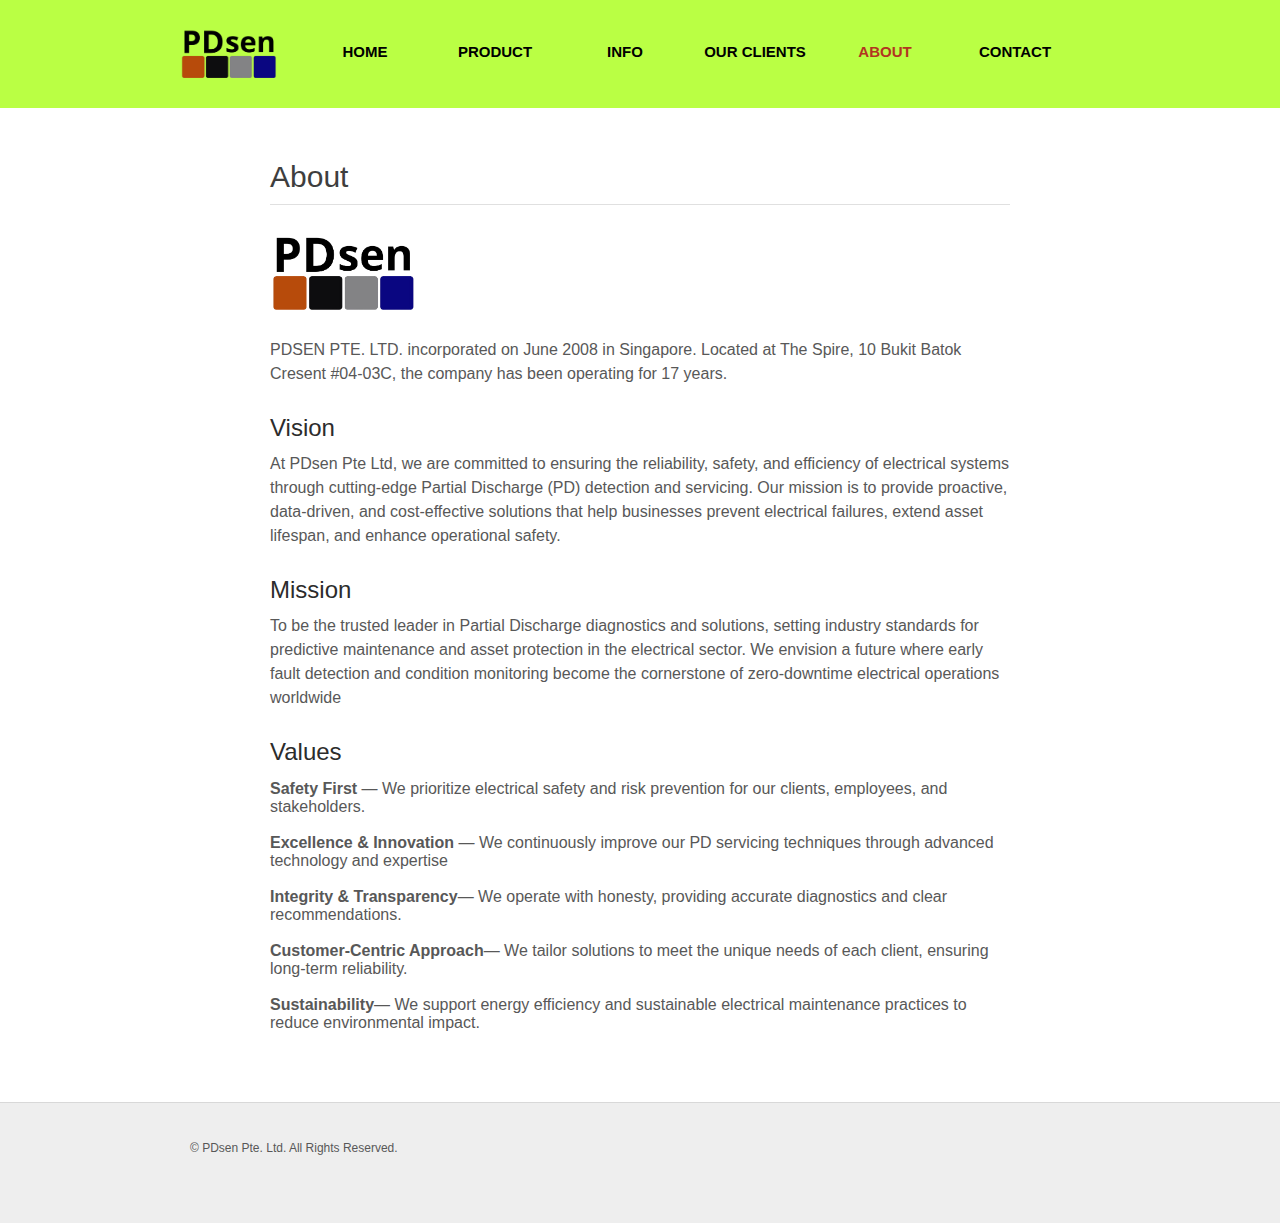
<file: about.html>
<!DOCTYPE HTML>
<html>
<head>
	<!-- Google tag (gtag.js) -->
	<script async src="https://www.googletagmanager.com/gtag/js?id=G-KC6DDN46FN"></script>
	<script>
		window.dataLayer = window.dataLayer || [];
		function gtag(){dataLayer.push(arguments);}
		gtag('js', new Date());

		gtag('config', 'G-KC6DDN46FN');
	</script>
	<meta charset="UTF-8">
	<title>PDsen - About</title>
	<link rel="icon" type="image/x-icon" href="images/logo.png">
	<link rel="stylesheet" href="css/style.css" type="text/css">
</head>
<body>
	<div id="header">
		<div>
			<div class="logo">
				<a href="index.html"></a>
			</div>
			<ul id="navigation">
				<li>
					<a href="index.html"><b>HOME</b></a>
				</li>
				<li>
					<a href="product.html"><b>PRODUCT</b></a>
				</li>
				<li>
					<a href="info.html"><b>INFO</b></a>
				</li>
				<li>
					<a href="clients.html"><b>OUR CLIENTS</b></a>
				</li>
				<li  class="active">
					<a href="about.html"><b>ABOUT</b></a>
				</li>
				<li>
					<a href="contact.html"><b>CONTACT</b></a>
				</li>
			</ul>
		</div>
	</div>
	<div id="contents">
		<div id="about">
			<h1>About</h1>
			<img src="images/logo.png" alt="logo" height="75" width="150">
			<p>
				<br>
				PDSEN PTE. LTD. incorporated on June 2008 in Singapore. Located at The Spire, 10 Bukit Batok Cresent #04-03C, the company has been operating for 17 years.
			</p>
			<h2>Vision</h2>
			<p>At PDsen Pte Ltd, we are committed to ensuring the reliability, safety, and efficiency of electrical systems through cutting-edge Partial Discharge (PD) detection and servicing. Our mission is to provide proactive, data-driven, and cost-effective solutions that help businesses prevent electrical failures, extend asset lifespan, and enhance operational safety.</p>
			<h2>Mission</h2>
			<p>To be the trusted leader in Partial Discharge diagnostics and solutions, setting industry standards for predictive maintenance and asset protection in the electrical sector. We envision a future where early fault detection and condition monitoring become the cornerstone of zero-downtime electrical operations worldwide</p>
			<h2>Values</h2>
			<dl id="values">
				<dt><b>Safety First</b> &#8212; We prioritize electrical safety and risk prevention for our clients, employees, and stakeholders.</dt>
				<br>
				<dt><b>Excellence & Innovation</b> &#8212; We continuously improve our PD servicing techniques through advanced technology and expertise</dt>
				<br>
				<dt><b>Integrity & Transparency</b>&#8212; We operate with honesty, providing accurate diagnostics and clear recommendations.</dt>
				<br>
				<dt><b>Customer-Centric Approach</b>&#8212; We tailor solutions to meet the unique needs of each client, ensuring long-term reliability.</dt>
				<br>
				<dt><b>Sustainability</b>&#8212; We support energy efficiency and sustainable electrical maintenance practices to reduce environmental impact.</dt>
			</dl>
		</div>
	</div>
	<div id="footer">
		<div class="clearfix">
			<p>
				© PDsen Pte. Ltd. All Rights Reserved.
			</p>
		</div>
	</div>
</body>
</html>
</file>
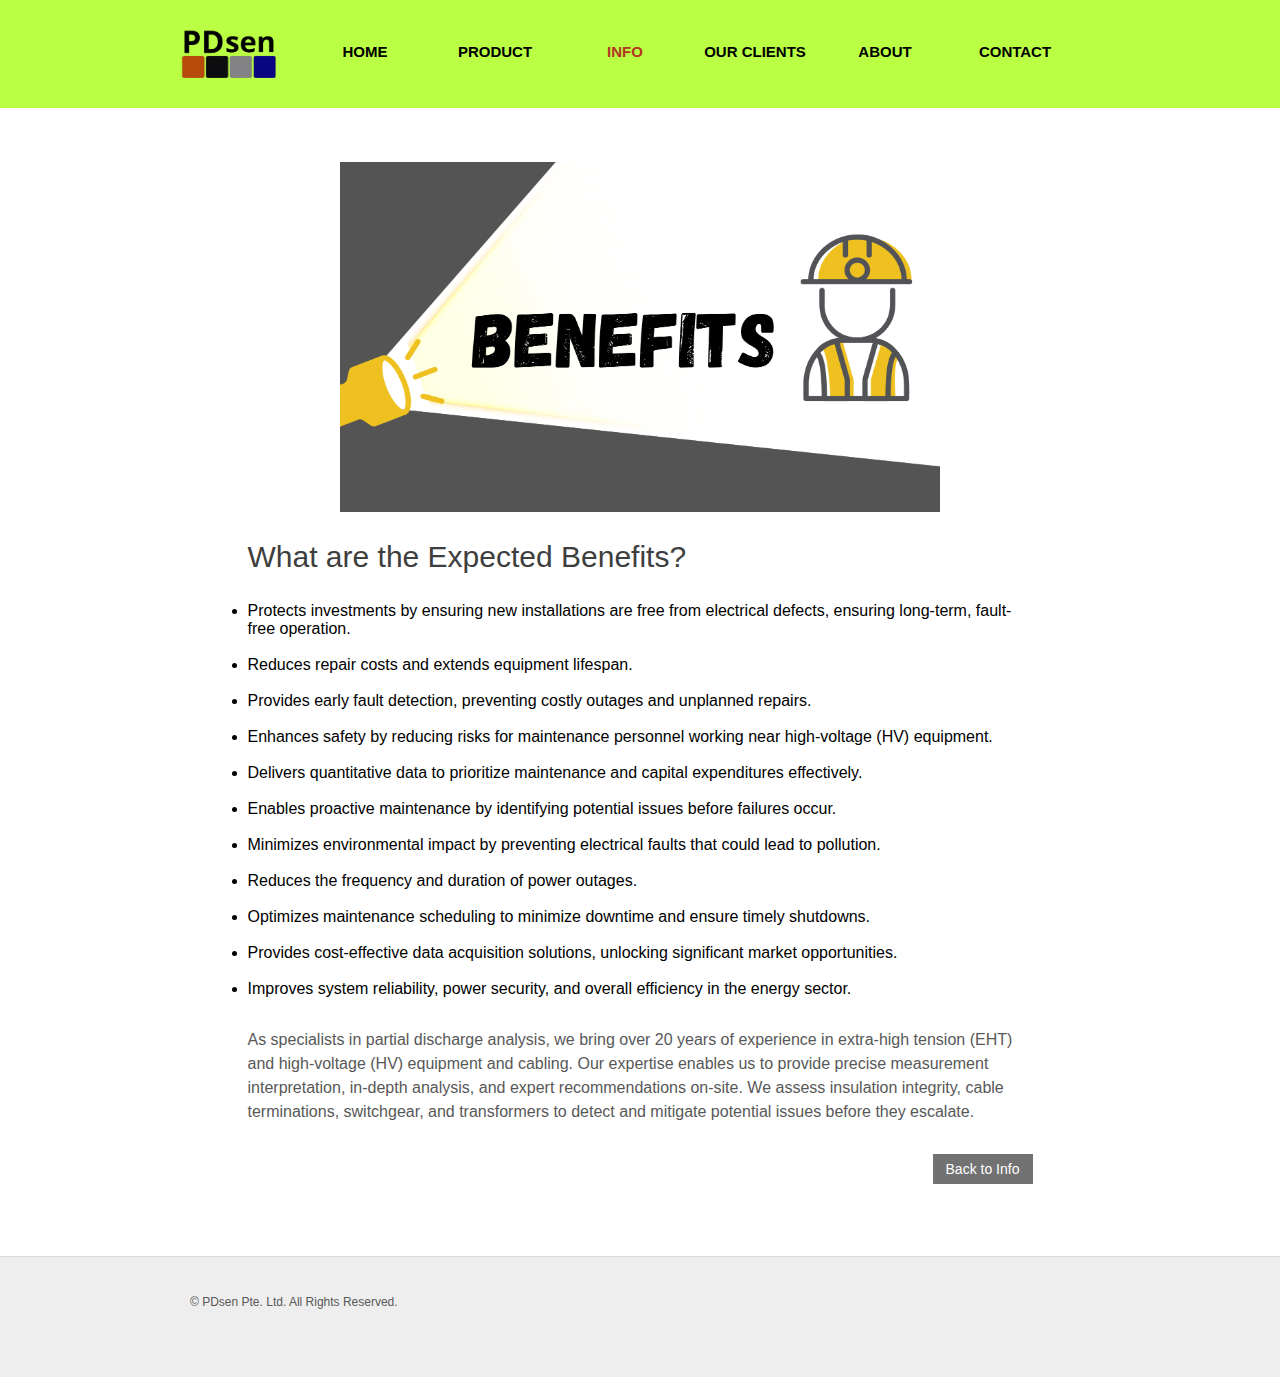
<file: benefits.html>
<!DOCTYPE HTML>
<html>
<head>
	<!-- Google tag (gtag.js) -->
	<script async src="https://www.googletagmanager.com/gtag/js?id=G-KC6DDN46FN"></script>
	<script>
		window.dataLayer = window.dataLayer || [];
		function gtag(){dataLayer.push(arguments);}
		gtag('js', new Date());

		gtag('config', 'G-KC6DDN46FN');
	</script>
	<meta charset="UTF-8">
	<title>PDsen - Expected Benefits</title>
	<link rel="icon" type="image/x-icon" href="images/logo.png">
	<link rel="stylesheet" href="css/style.css" type="text/css">
</head>
<body>
	<div id="header">
		<div>
			<div class="logo">
				<a href="index.html"></a>
			</div>
			<ul id="navigation">
				<li>
					<a href="index.html"><b>HOME</b></a>
				</li>
				<li>
					<a href="product.html"><b>PRODUCT</b></a>
				</li>
				<li  class="active">
					<a href="info.html"><b>INFO</b></a>
				</li>
				<li>
					<a href="clients.html"><b>OUR CLIENTS</b></a>
				</li>
				<li>
					<a href="about.html"><b>ABOUT</b></a>
				</li>
				<li>
					<a href="contact.html"><b>CONTACT</b></a>
				</li>
			</ul>
		</div>
	</div>
	<div id="contents">
		<div class="post">
			<img src="images/benefits.png" alt="benefits" height="350" width="600">
			<br>
			<h1>What are the Expected Benefits?</h1>
			<p>
				<li>Protects investments by ensuring new installations are free from electrical defects, ensuring long-term, fault-free operation.</li>
				<br>
				<li>Reduces repair costs and extends equipment lifespan.</li>
				<br>
				<li>Provides early fault detection, preventing costly outages and unplanned repairs.</li>
				<br>
				<li>Enhances safety by reducing risks for maintenance personnel working near high-voltage (HV) equipment.</li>
				<br>
				<li>Delivers quantitative data to prioritize maintenance and capital expenditures effectively.</li>
				<br>
				<li>Enables proactive maintenance by identifying potential issues before failures occur.</li>
				<br>
				<li>Minimizes environmental impact by preventing electrical faults that could lead to pollution.</li>
				<br>
				<li>Reduces the frequency and duration of power outages.</li>
				<br>
				<li>Optimizes maintenance scheduling to minimize downtime and ensure timely shutdowns.</li>
				<br>
				<li>Provides cost-effective data acquisition solutions, unlocking significant market opportunities.</li>
				<br>
				<li>Improves system reliability, power security, and overall efficiency in the energy sector.</li>
			</p>
			<p>As specialists in partial discharge analysis, we bring over 20 years of experience in extra-high tension (EHT) and high-voltage (HV) equipment and cabling. Our expertise enables us to provide precise measurement interpretation, in-depth analysis, and expert recommendations on-site. We assess insulation integrity, cable terminations, switchgear, and transformers to detect and mitigate potential issues before they escalate.</p>
			<span><a href="info.html" class="more">Back to Info</a></span>
		</div>
		<br>
	</div>
	<div id="footer">
		<div class="clearfix">
			<p>
				© PDsen Pte. Ltd. All Rights Reserved.
			</p>
		</div>
	</div>
</body>
</html>
</file>
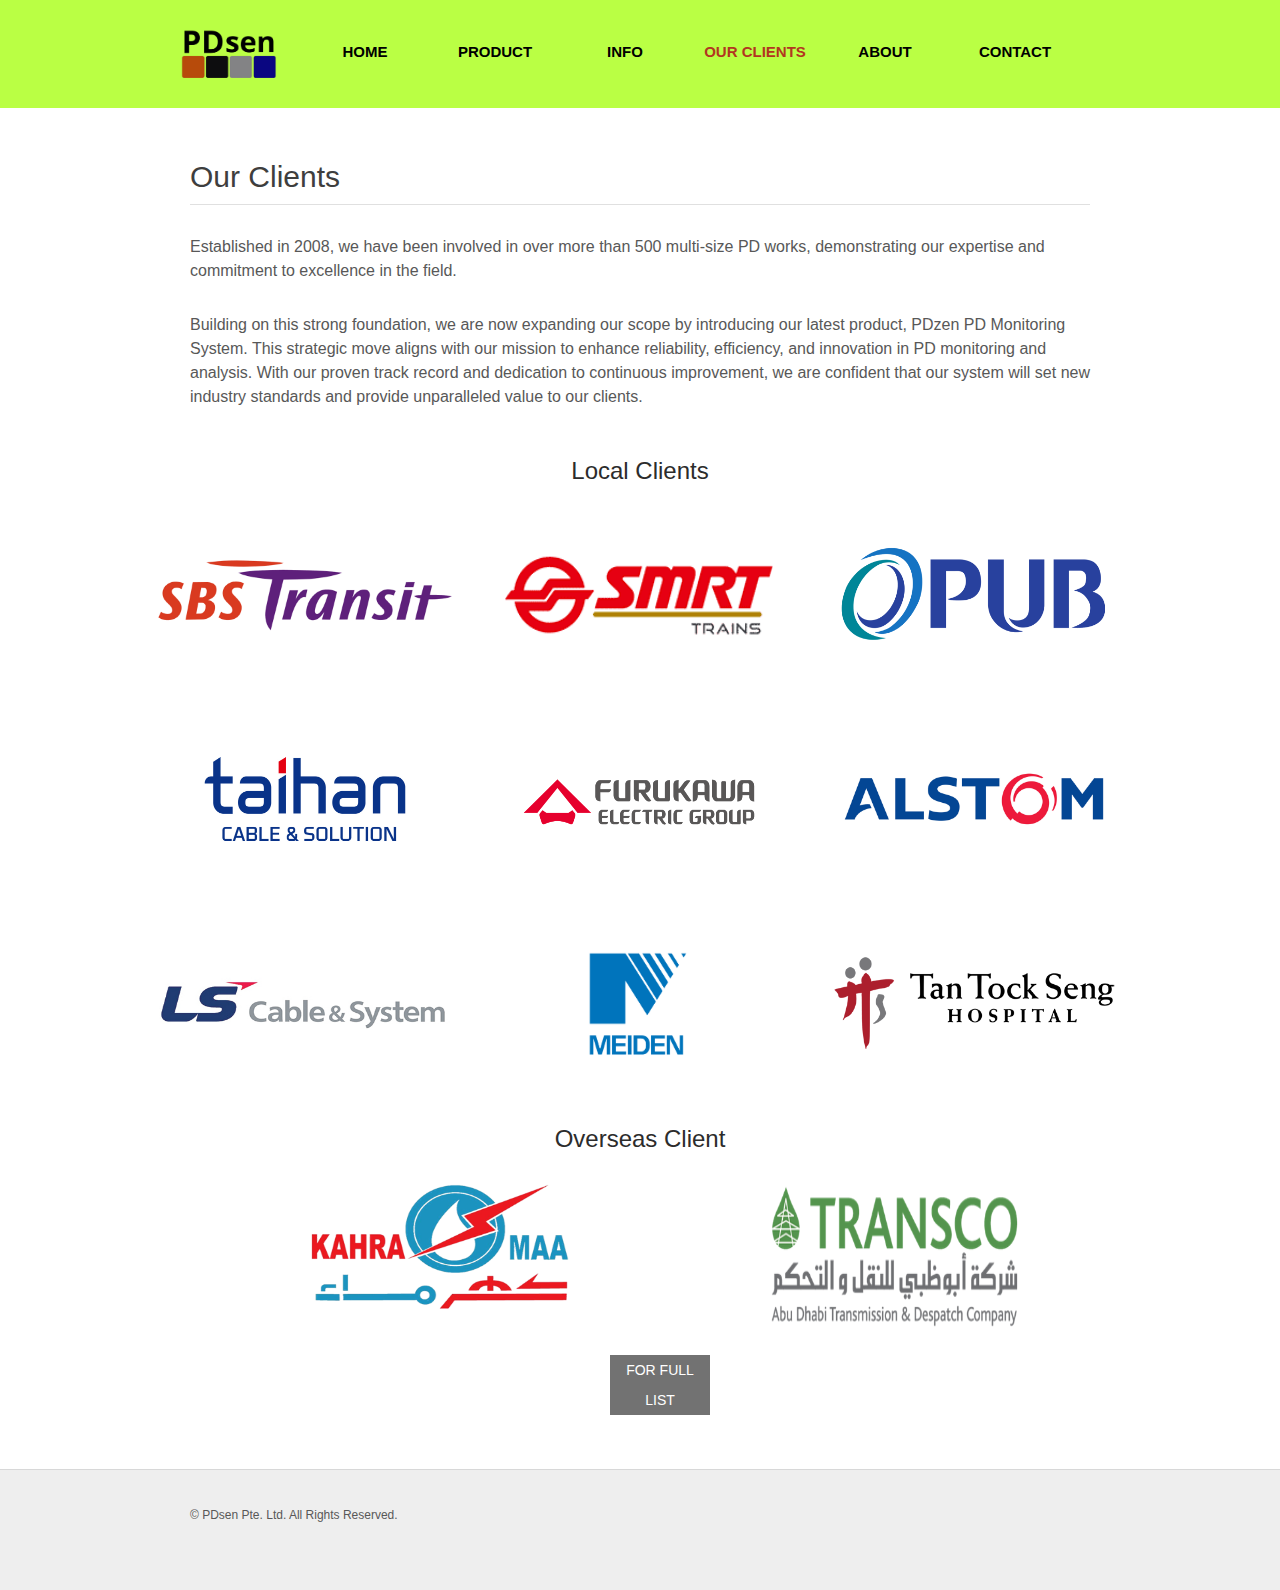
<file: clients.html>
<!DOCTYPE HTML>
<html>
<head>
	<!-- Google tag (gtag.js) -->
	<script async src="https://www.googletagmanager.com/gtag/js?id=G-KC6DDN46FN"></script>
	<script>
		window.dataLayer = window.dataLayer || [];
		function gtag(){dataLayer.push(arguments);}
		gtag('js', new Date());

		gtag('config', 'G-KC6DDN46FN');
	</script>
	<meta charset="UTF-8">
	<title>PDsen - Our Clients</title>
	<link rel="icon" type="image/x-icon" href="images/logo.png">
	<link rel="stylesheet" href="css/style.css" type="text/css">
</head>
<body>
	<div id="header">
		<div>
			<div class="logo">
				<a href="index.html"></a>
			</div>
			<ul id="navigation">
				<li>
					<a href="index.html"><b>HOME</b></a>
				</li>
				<li>
					<a href="product.html"><b>PRODUCT</b></a>
				</li>
				<li>
					<a href="info.html"><b>INFO</b></a>
				</li>
				<li  class="active">
					<a href="clients.html"><b>OUR CLIENTS</b></a>
				</li>
				<li>
					<a href="about.html"><b>ABOUT</b></a>
				</li>
				<li>
					<a href="contact.html"><b>CONTACT</b></a>
				</li>
			</ul>
		</div>
	</div>
	<div id="client-contents">
		<div id="client">
			<h1>Our Clients</h1>
			<p>
				Established in 2008, we have been involved in over more than 500 multi-size PD works, demonstrating our expertise and commitment to excellence in the field.
			</p>
			<p>Building on this strong foundation, we are now expanding our scope by introducing our latest product, PDzen PD Monitoring System. This strategic move aligns with our mission to enhance reliability, efficiency, and innovation in PD monitoring and analysis. With our proven track record and dedication to continuous improvement, we are confident that our system will set new industry standards and provide unparalleled value to our clients. </p>
		</div>
		<div id="client-img">
			<h2>Local Clients</h2>
			<img src="images/sbs.jpg">
			<img src="images/smrt.png">
			<img src="images/pub.png">
			<img src="images/taihan.jpg">
			<img src="images/furukawa.png">
			<img src="images/alstom.png">
			<img src="images/lscable.jpg">
			<img src="images/meiden.png">
			<img src="images/ttsh.png">
			<h2>Overseas Client</h2>
		</div>
		<div id="overseas-img">
			<img src="images/kahra.png" >
			<img src="images/transco.png">
		</div>
		<br>
		<span><a href="clients_full.html" class="more">FOR FULL LIST</a></span>
	</div>
	<div id="footer">
		<div class="clearfix">
			<p>
				© PDsen Pte. Ltd. All Rights Reserved.
			</p>
		</div>
	</div>
</body>
</html>
</file>
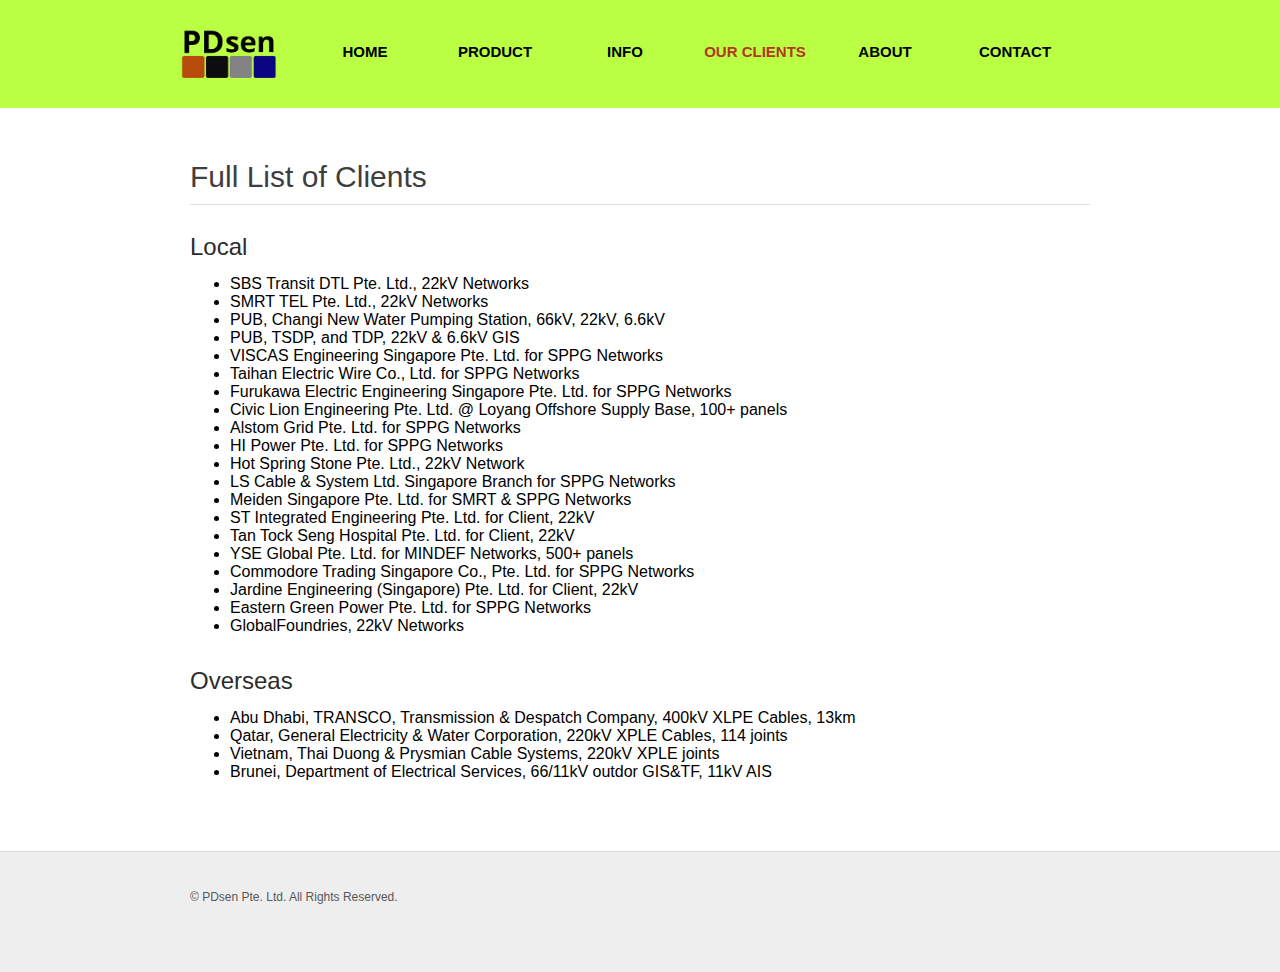
<file: clients_full.html>
<!DOCTYPE HTML>
<html>
<head>
	<!-- Google tag (gtag.js) -->
	<script async src="https://www.googletagmanager.com/gtag/js?id=G-KC6DDN46FN"></script>
	<script>
		window.dataLayer = window.dataLayer || [];
		function gtag(){dataLayer.push(arguments);}
		gtag('js', new Date());

		gtag('config', 'G-KC6DDN46FN');
	</script>
	<meta charset="UTF-8">
	<title>PDsen - Our Clients</title>
	<link rel="icon" type="image/x-icon" href="images/logo.png">
	<link rel="stylesheet" href="css/style.css" type="text/css">
</head>
<body>
	<div id="header">
		<div>
			<div class="logo">
				<a href="index.html"></a>
			</div>
			<ul id="navigation">
				<li>
					<a href="index.html"><b>HOME</b></a>
				</li>
				<li>
					<a href="product.html"><b>PRODUCT</b></a>
				</li>
				<li>
					<a href="info.html"><b>INFO</b></a>
				</li>
				<li  class="active">
					<a href="clients.html"><b>OUR CLIENTS</b></a>
				</li>
				<li>
					<a href="about.html"><b>ABOUT</b></a>
				</li>
				<li>
					<a href="contact.html"><b>CONTACT</b></a>
				</li>
			</ul>
		</div>
	</div>
	<div id="client-contents">
		<div id="client">
			<h1>Full List of Clients</h1>
			<h2>Local</h2>
			<ul>
				<li>SBS Transit DTL Pte. Ltd., 22kV Networks</li>
				<li>SMRT TEL Pte. Ltd., 22kV Networks</li>
				<li>PUB, Changi New Water Pumping Station, 66kV, 22kV, 6.6kV</li>
				<li>PUB, TSDP, and TDP, 22kV & 6.6kV GIS</li>
				<li>VISCAS Engineering Singapore Pte. Ltd. for SPPG Networks</li>
				<li>Taihan Electric Wire Co., Ltd. for SPPG Networks</li>
				<li>Furukawa Electric Engineering Singapore Pte. Ltd. for SPPG Networks</li>
				<li>Civic Lion Engineering Pte. Ltd. @ Loyang Offshore Supply Base, 100+ panels</li>
				<li>Alstom Grid Pte. Ltd. for SPPG Networks</li>
				<li>HI Power Pte. Ltd. for SPPG Networks</li>
				<li>Hot Spring Stone Pte. Ltd., 22kV Network</li>
				<li>LS Cable & System Ltd. Singapore Branch for SPPG Networks</li>
				<li>Meiden Singapore Pte. Ltd. for SMRT & SPPG Networks</li>
				<li>ST Integrated Engineering Pte. Ltd. for Client, 22kV</li>
				<li>Tan Tock Seng Hospital Pte. Ltd. for Client, 22kV</li>
				<li>YSE Global Pte. Ltd. for MINDEF Networks, 500+ panels</li>
				<li>Commodore Trading Singapore Co., Pte. Ltd. for SPPG Networks</li>
				<li>Jardine Engineering (Singapore) Pte. Ltd. for Client, 22kV</li>
				<li>Eastern Green Power Pte. Ltd. for SPPG Networks</li>
				<li>GlobalFoundries, 22kV Networks</li>
			</ul>
			<br>
			<h2>Overseas</h2>
			<ul>
				<li>Abu Dhabi, TRANSCO, Transmission & Despatch Company, 400kV XLPE Cables, 13km</li>
				<li>Qatar, General Electricity & Water Corporation, 220kV XPLE Cables, 114 joints</li>
				<li>Vietnam, Thai Duong & Prysmian Cable Systems, 220kV XPLE joints</li>
				<li>Brunei, Department of Electrical Services, 66/11kV outdor GIS&TF, 11kV AIS</li>
			</ul>
		</div>
	</div>
	<div id="footer">
		<div class="clearfix">
			<p>
				© PDsen Pte. Ltd. All Rights Reserved.
			</p>
		</div>
	</div>
</body>
</html>
</file>
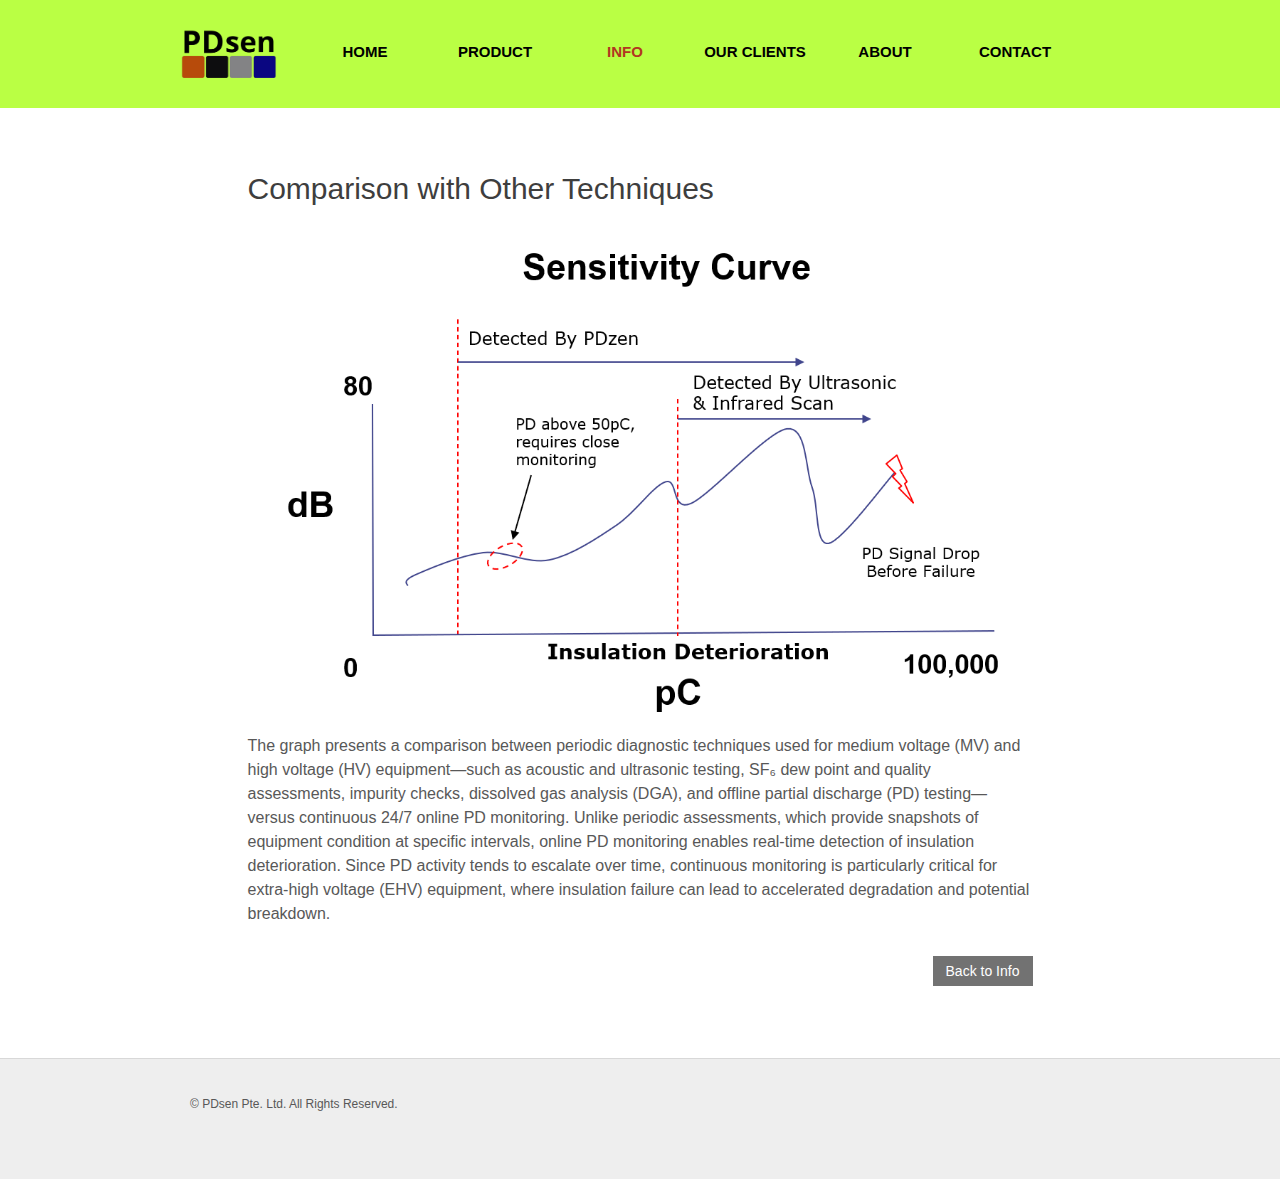
<file: comparison.html>
<!DOCTYPE HTML>
<html>
<head>
	<!-- Google tag (gtag.js) -->
	<script async src="https://www.googletagmanager.com/gtag/js?id=G-KC6DDN46FN"></script>
	<script>
		window.dataLayer = window.dataLayer || [];
		function gtag(){dataLayer.push(arguments);}
		gtag('js', new Date());

		gtag('config', 'G-KC6DDN46FN');
	</script>
	<meta charset="UTF-8">
	<title>PDsen - Comparison</title>
	<link rel="icon" type="image/x-icon" href="images/logo.png">
	<link rel="stylesheet" href="css/style.css" type="text/css">
</head>
<body>
	<div id="header">
		<div>
			<div class="logo">
				<a href="index.html"></a>
			</div>
			<ul id="navigation">
				<li>
					<a href="index.html"><b>HOME</b></a>
				</li>
				<li>
					<a href="product.html"><b>PRODUCT</b></a>
				</li>
				<li  class="active">
					<a href="info.html"><b>INFO</b></a>
				</li>
				<li>
					<a href="clients.html"><b>OUR CLIENTS</b></a>
				</li>
				<li>
					<a href="about.html"><b>ABOUT</b></a>
				</li>
				<li>
					<a href="contact.html"><b>CONTACT</b></a>
				</li>
			</ul>
		</div>
	</div>
	<div id="contents">
		<div class="post">
			<h1>Comparison with Other Techniques</h1>
			<img src="images/curve.png" alt="curve" height="500" width="750">
			<p>
				The graph presents a comparison between periodic diagnostic techniques used for medium voltage (MV) and high voltage (HV) equipment—such as acoustic and ultrasonic testing, SF₆ dew point and quality assessments, impurity checks, dissolved gas analysis (DGA), and offline partial discharge (PD) testing—versus continuous 24/7 online PD monitoring. Unlike periodic assessments, which provide snapshots of equipment condition at specific intervals, online PD monitoring enables real-time detection of insulation deterioration. Since PD activity tends to escalate over time, continuous monitoring is particularly critical for extra-high voltage (EHV) equipment, where insulation failure can lead to accelerated degradation and potential breakdown.
			</p>
			<span><a href="info.html" class="more">Back to Info</a></span>
		</div>
		<br>
	</div>
	<div id="footer">
		<div class="clearfix">
			<p>
				© PDsen Pte. Ltd. All Rights Reserved.
			</p>
		</div>
	</div>
</body>
</html>
</file>
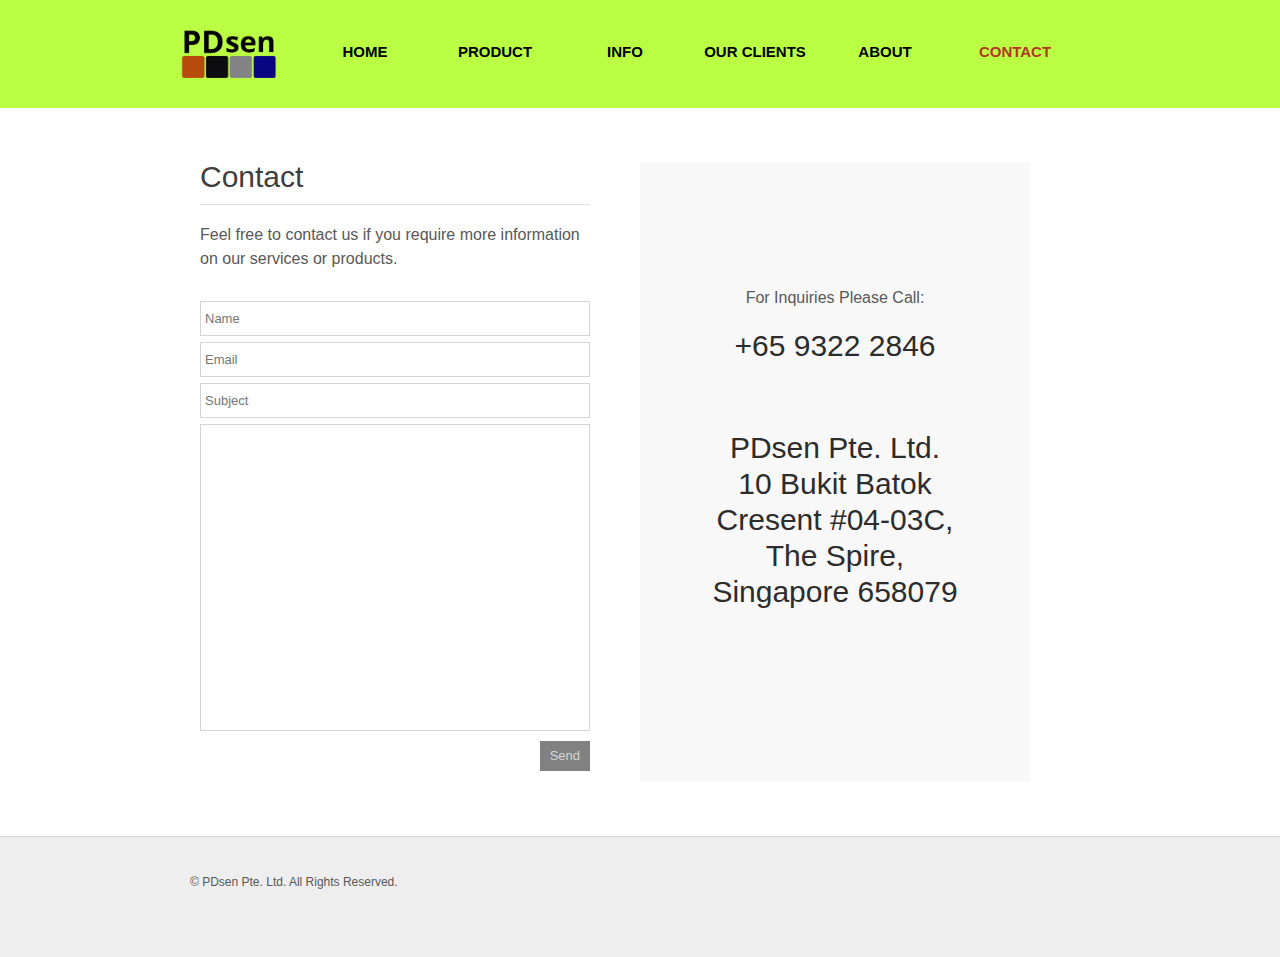
<file: contact.html>
<!DOCTYPE HTML>
<html>
<head>
	<!-- Google tag (gtag.js) -->
	<script async src="https://www.googletagmanager.com/gtag/js?id=G-KC6DDN46FN"></script>
	<script>
		window.dataLayer = window.dataLayer || [];
		function gtag(){dataLayer.push(arguments);}
		gtag('js', new Date());

		gtag('config', 'G-KC6DDN46FN');
	</script>
	<meta charset="UTF-8">
	<title>PDsen - Contact</title>
	<link rel="icon" type="image/x-icon" href="images/logo.png">
	<link rel="stylesheet" href="css/style.css" type="text/css">
</head>
<body>
	<div id="header">
		<div>
			<div class="logo">
				<a href="index.html"></a>
			</div>
			<ul id="navigation">
				<li>
					<a href="index.html"><b>HOME</b></a>
				</li>
				<li>
					<a href="product.html"><b>PRODUCT</b></a>
				</li>
				<li>
					<a href="info.html"><b>INFO</b></a>
				</li>
				<li>
					<a href="clients.html"><b>OUR CLIENTS</b></a>
				</li>
				<li>
					<a href="about.html"><b>ABOUT</b></a>
				</li>
				<li class="active">
					<a href="contact.html"><b>CONTACT</b></a>
				</li>
			</ul>
		</div>
	</div>
	<div id="contents">
		<div class="section">
			<h1>Contact</h1>
			<p>
				Feel free to contact us if you require more information on our services or products.
			</p>
			<form action="https://api.web3forms.com/submit" method="POST" class="message">
				<input type="hidden" name="access_key" value="4e3c58a5-b9be-4a04-a368-7d5336b9ba9f"/>
				<input type="hidden" name="redirect" value="https://pdzen.com/form_submission.html">
				<input type="text" id="fname" name="fullname" required placeholder="Name"/>
				<input type="text" id="email" name="email" required placeholder="Email"/>
				<input type="text" id="subject" name="subject" required placeholder="Subject"/>
				<textarea name="message" required></textarea>
				<!-- Honeypot Spam Protection -->
				<input type="checkbox" name="botcheck" class="hidden" style="display: none;">
				<input type="submit" value="Send"/>
			</form>
		</div>
		<div class="section contact">
			<p>
				For Inquiries Please Call: <span>+65 9322 2846</span>
			</p>
			<p>
				<span>PDsen Pte. Ltd.<br> 10 Bukit Batok Cresent #04-03C, The Spire, Singapore 658079</span>
			</p>
		</div>
	</div>
	<div id="footer">
		<div class="clearfix">
			<p>
				© PDsen Pte. Ltd. All Rights Reserved.
			</p>
		</div>
	</div>
</body>
</html>
</file>
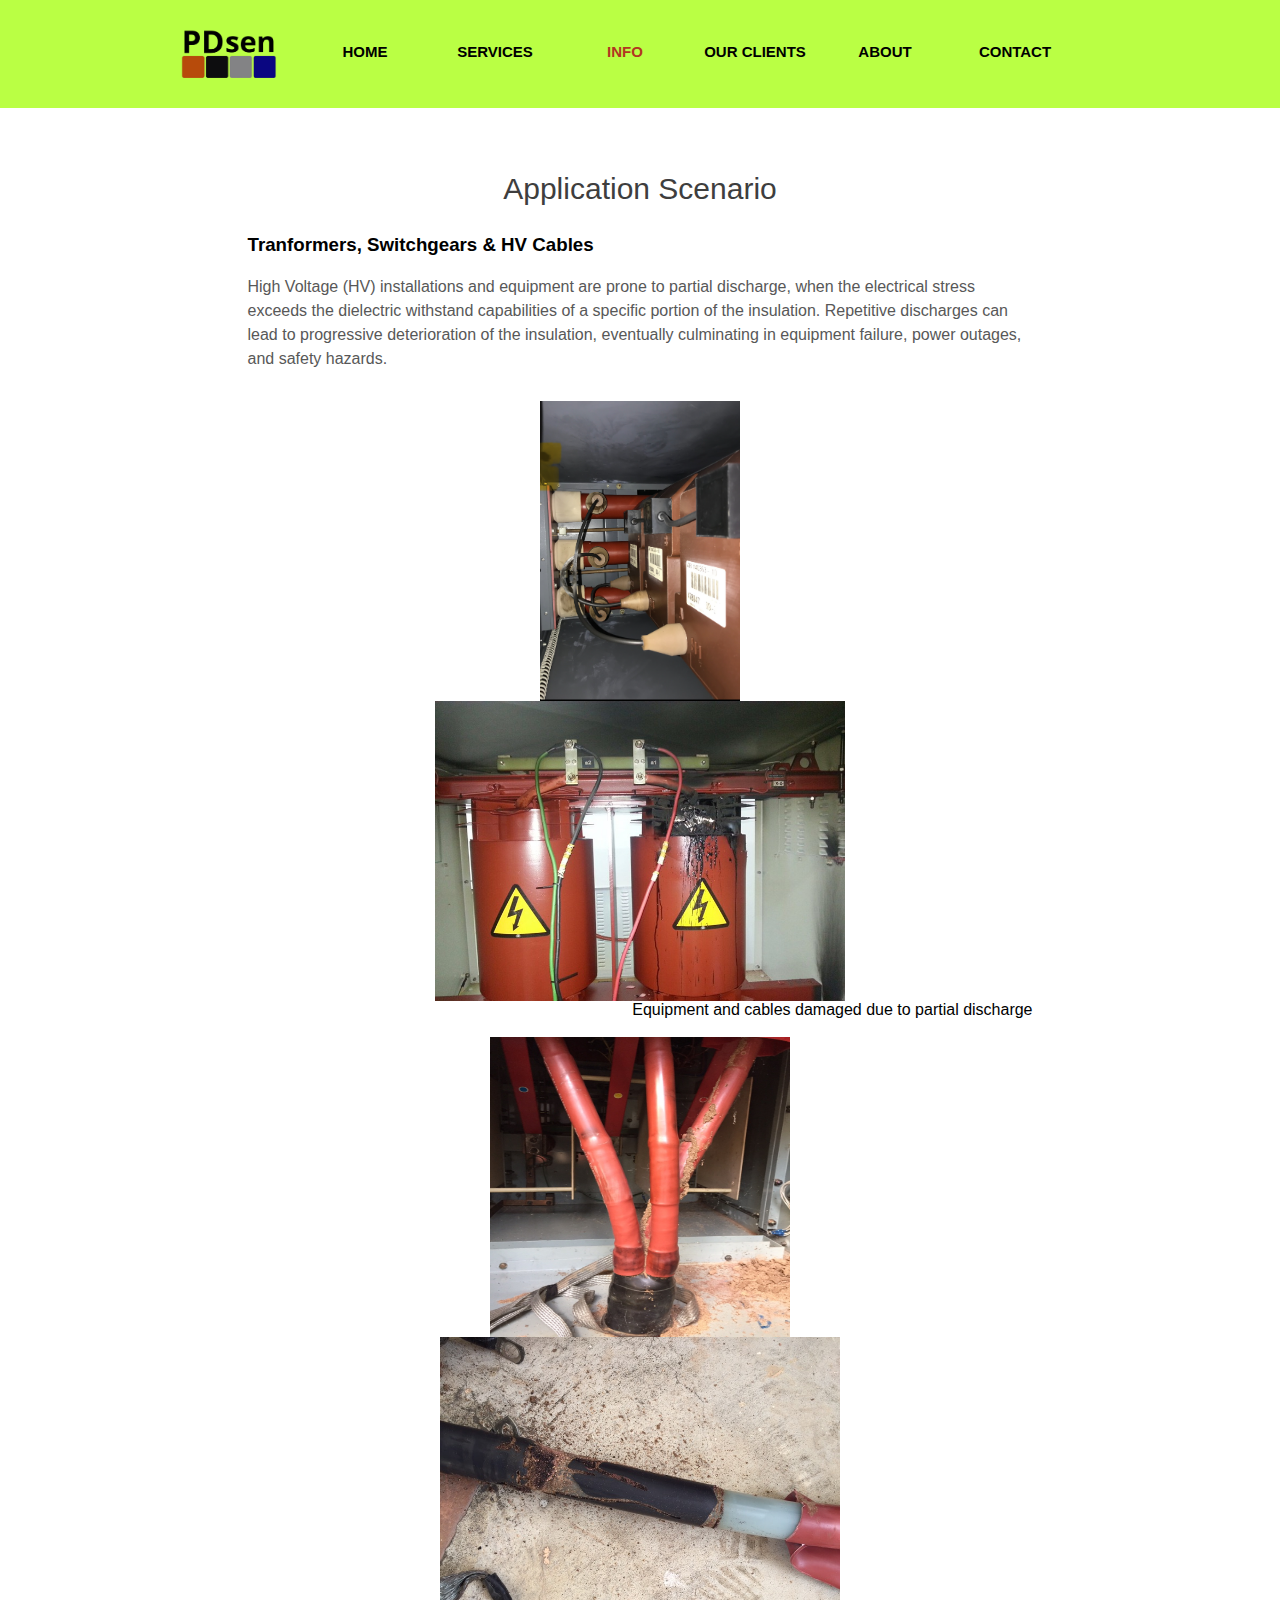
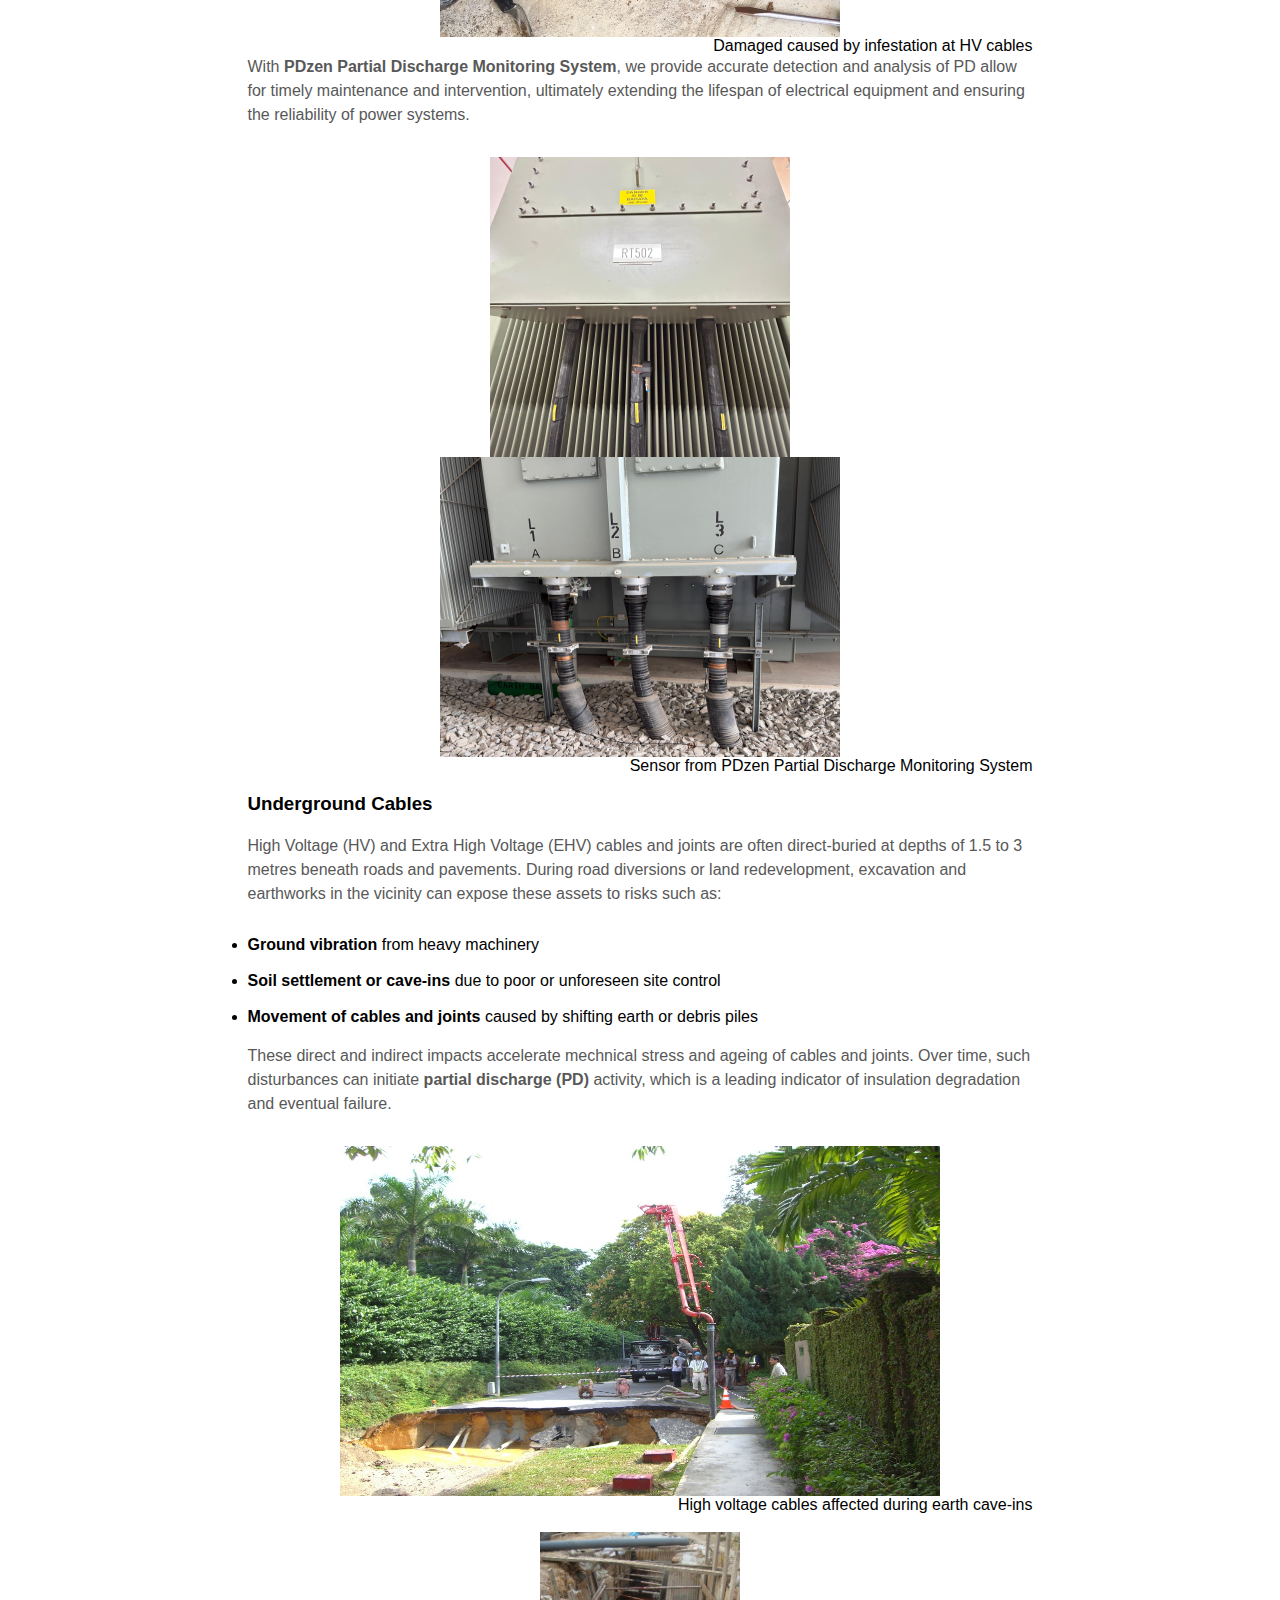
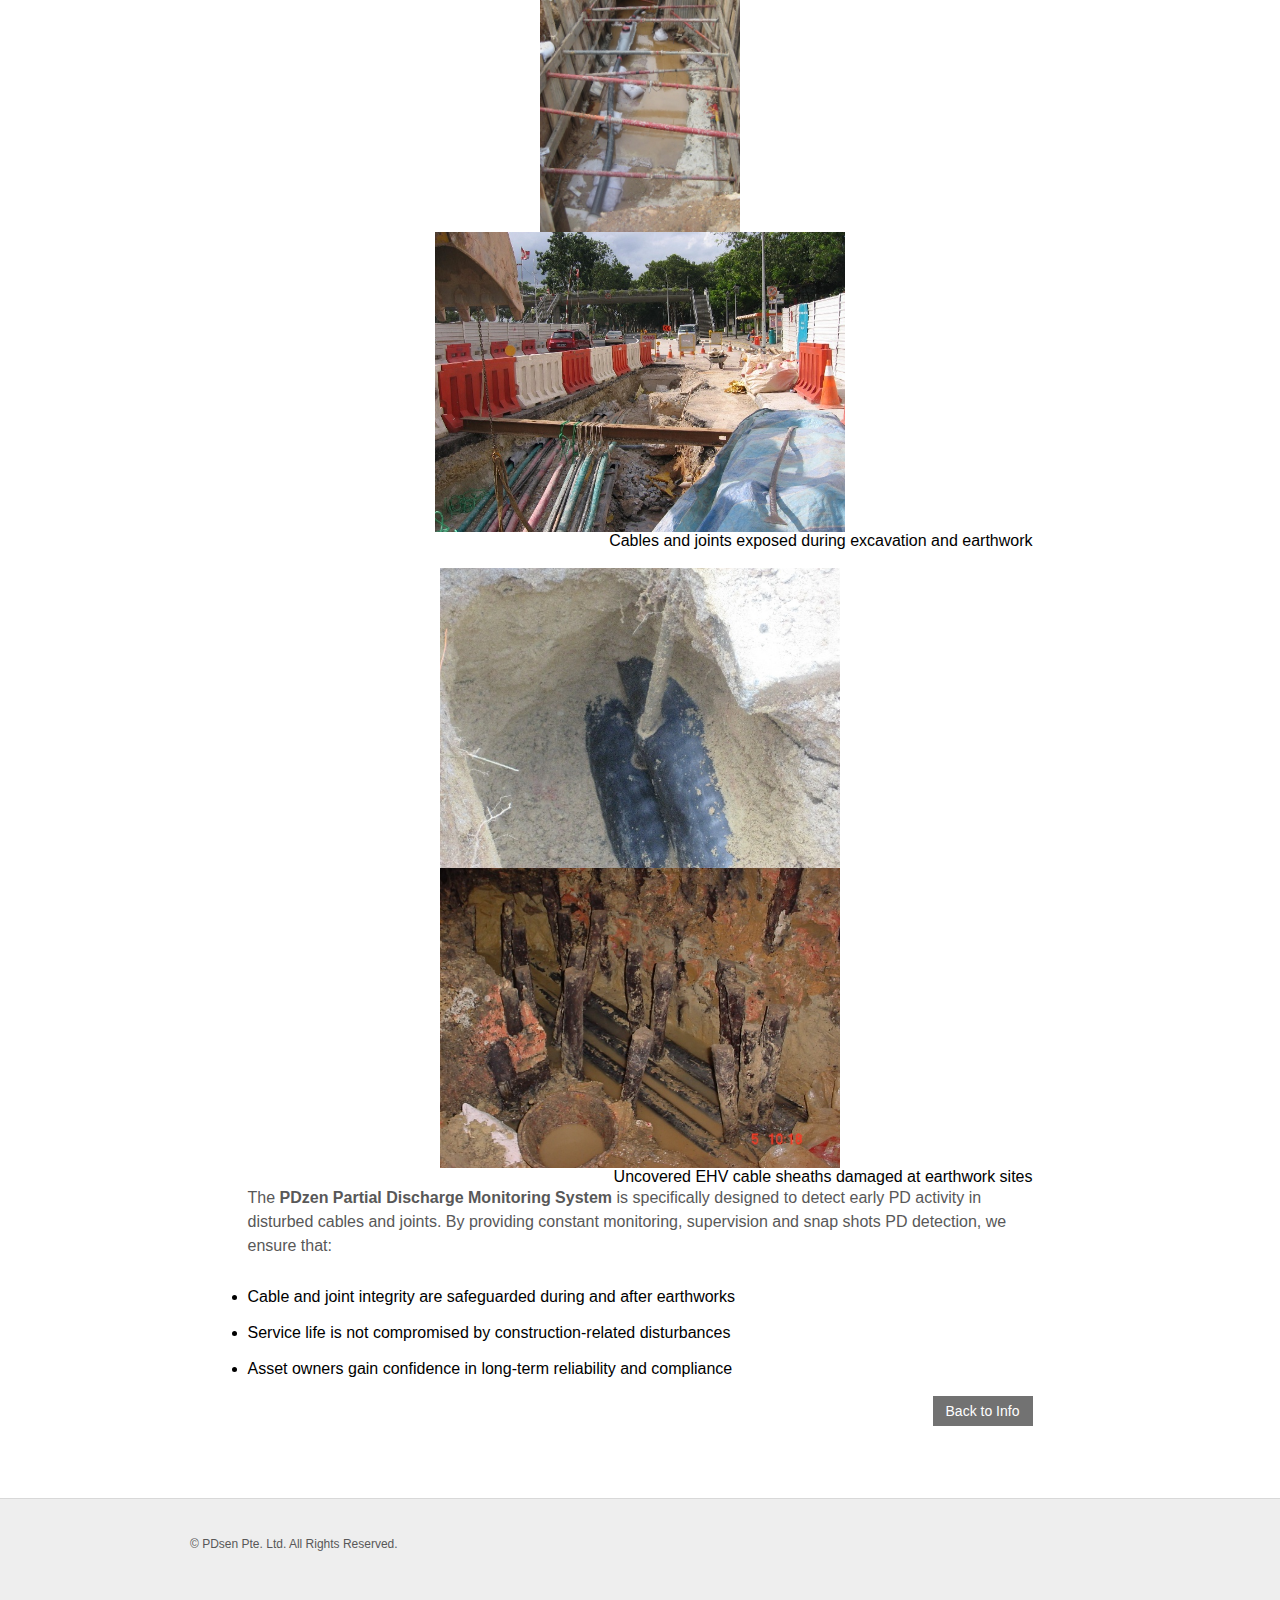
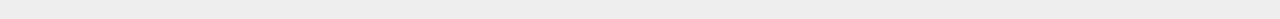
<file: examples.html>
<!DOCTYPE HTML>
<html>
<head>
	<!-- Google tag (gtag.js) -->
	<script async src="https://www.googletagmanager.com/gtag/js?id=G-KC6DDN46FN"></script>
	<script>
		window.dataLayer = window.dataLayer || [];
		function gtag(){dataLayer.push(arguments);}
		gtag('js', new Date());

		gtag('config', 'G-KC6DDN46FN');
	</script>
	<meta charset="UTF-8">
	<meta name="description" content="What are some of the use cases that can be used to deploy the PDzen Partial Discharge Online Monitoring System?">
	<meta name="keyword" content="application scenario, use cases, examples, partial discharge, online monitoring system, optimizing maintenance, Singapore">
	<meta name="robots" content="index, nofollow">
	<title>PDsen - Application Scenario</title>
	<link rel="icon" type="image/x-icon" href="images/logo.png">
	<link rel="icon" type="image/png" href="images/logo.png">
	<link rel="stylesheet" href="css/style.css" type="text/css">
</head>
<body>
	<div id="header">
		<div>
			<div class="logo">
				<a href="./"></a>
			</div>
			<ul id="navigation">
				<li>
					<a href="./"><b>HOME</b></a>
				</li>
				<li>
					<a href="./services"><b>SERVICES</b></a>
				</li>
				<li class="active">
					<a href="./info"><b>INFO</b></a>
				</li>
				<li>
					<a href="./clients"><b>OUR CLIENTS</b></a>
				</li>
				<li>
					<a href="./about"><b>ABOUT</b></a>
				</li>
				<li>
					<a href="./contact"><b>CONTACT</b></a>
				</li>
			</ul>
		</div>
	</div>
	<div id="contents">
		<div class="post">
			<h1 style="text-align: center;">Application Scenario</h1>
			<h3>Tranformers, Switchgears & HV Cables</h3>
			<p>
				High Voltage (HV) installations and equipment are prone to partial discharge, when the electrical stress exceeds the dielectric withstand capabilities of a specific portion of the insulation.
				Repetitive discharges can lead to progressive deterioration of the insulation, eventually culminating in equipment failure, power outages, and safety hazards.
			</p>
			<div class="img-row">
				<div class="img-column">
					<img src="images/flashover.jpg" alt="flashover" height="300" width="200">
				</div>
				<div class="img-column">
					<img src="images/flashover2.jpg" alt="flashover" height="300" width="410">
				</div>
			</div>
			<span id="img-caption">Equipment and cables damaged due to partial discharge</span>
			<br>
			<div class="img-row" style="margin:0 3%">
				<div class="img-column">
					<img src="images/infestation.jpg" alt="infestation" height="300" width="300">
				</div>
				<div class="img-column">
					<img src="images/infestation1.jpg" alt="infestation" height="300" width="400">
				</div>
			</div>
			<span id="img-caption">Damaged caused by infestation at HV cables</span>
			<p>
				With <b>PDzen Partial Discharge Monitoring System</b>, we provide accurate detection and analysis of PD allow for timely maintenance and intervention, ultimately extending the lifespan of electrical equipment and ensuring the reliability of power systems.
			</p>
			<div class="img-row" style="margin:0 3%">
				<div class="img-column">
					<img src="images/foil1.jpeg" alt="foil" height="300" width="300">
				</div>
				<div class="img-column">
					<img src="images/foil.jpeg" alt="foil" height="300" width="400">
				</div>
			</div>
			<span id="img-caption">Sensor from PDzen Partial Discharge Monitoring System</span>
			
			<h3>Underground Cables</h3>
			<p>
				High Voltage (HV) and Extra High Voltage (EHV) cables and joints are often direct-buried at depths of 1.5 to 3 metres beneath roads and pavements.
				During road diversions or land redevelopment, excavation and earthworks in the vicinity can expose these assets to risks such as:
			</p>
			<li id="list-examples"><b>Ground vibration</b> from heavy machinery</li>
			<br>
			<li id="list-examples"><b>Soil settlement or cave-ins</b> due to poor or unforeseen site control</li>
			<br>
			<li id="list-examples"><b>Movement of cables and joints</b> caused by shifting earth or debris piles</li>
			<br>
			<p>
				These direct and indirect impacts accelerate mechnical stress and ageing of cables and joints. Over time, such disturbances can initiate <b>partial discharge (PD)</b>
				activity, which is a leading indicator of insulation degradation and eventual failure.
			</p>
			<img src="images/cave-in.png" alt="cave=in" height="350" width="600">
			<span id="img-caption">High voltage cables affected during earth cave-ins</span>
			<br>
			<div class="img-row">
				<div class="img-column">
					<img src="images/expose-cables.png" alt="exposed-cables" height="300" width="200">
				</div>
				<div class="img-column">
					<img src="images/exposed-cables2.png" alt="exposed-cables" height="300" width="410">
				</div>
			</div>
			<span id="img-caption">Cables and joints exposed during excavation and earthwork</span>
			<br>
			<div class="img-row2">
				<div class="img-column">
					<img src="images/damaged-cables.png" alt="damaged-cables" height="300" width="400">
				</div>
				<div class="img-column">
					<img src="images/damaged-cables2.png" alt="damaged-cables" height="300" width="400">
				</div>
			</div>
			<span id="img-caption">Uncovered EHV cable sheaths damaged at earthwork sites</span>
			<p>
				The <b>PDzen Partial Discharge Monitoring System</b> is specifically designed to detect early PD activity in disturbed cables and joints. By providing constant monitoring, supervision and snap shots PD detection, we ensure that:
			</p>
			<li id="list-examples">Cable and joint integrity are safeguarded during and after earthworks</li>
			<br>
			<li id="list-examples">Service life is not compromised by construction-related disturbances</li>
			<br>
			<li id="list-examples">Asset owners gain confidence in long-term reliability and compliance</li>
			<br>
			<span><a href="./info" class="more">Back to Info</a></span>
		</div>
		<br>
	</div>
	<div id="footer">
		<div class="clearfix">
			<p>
				© PDsen Pte. Ltd. All Rights Reserved.
			</p>
		</div>
	</div>
</body>
</html>
</file>
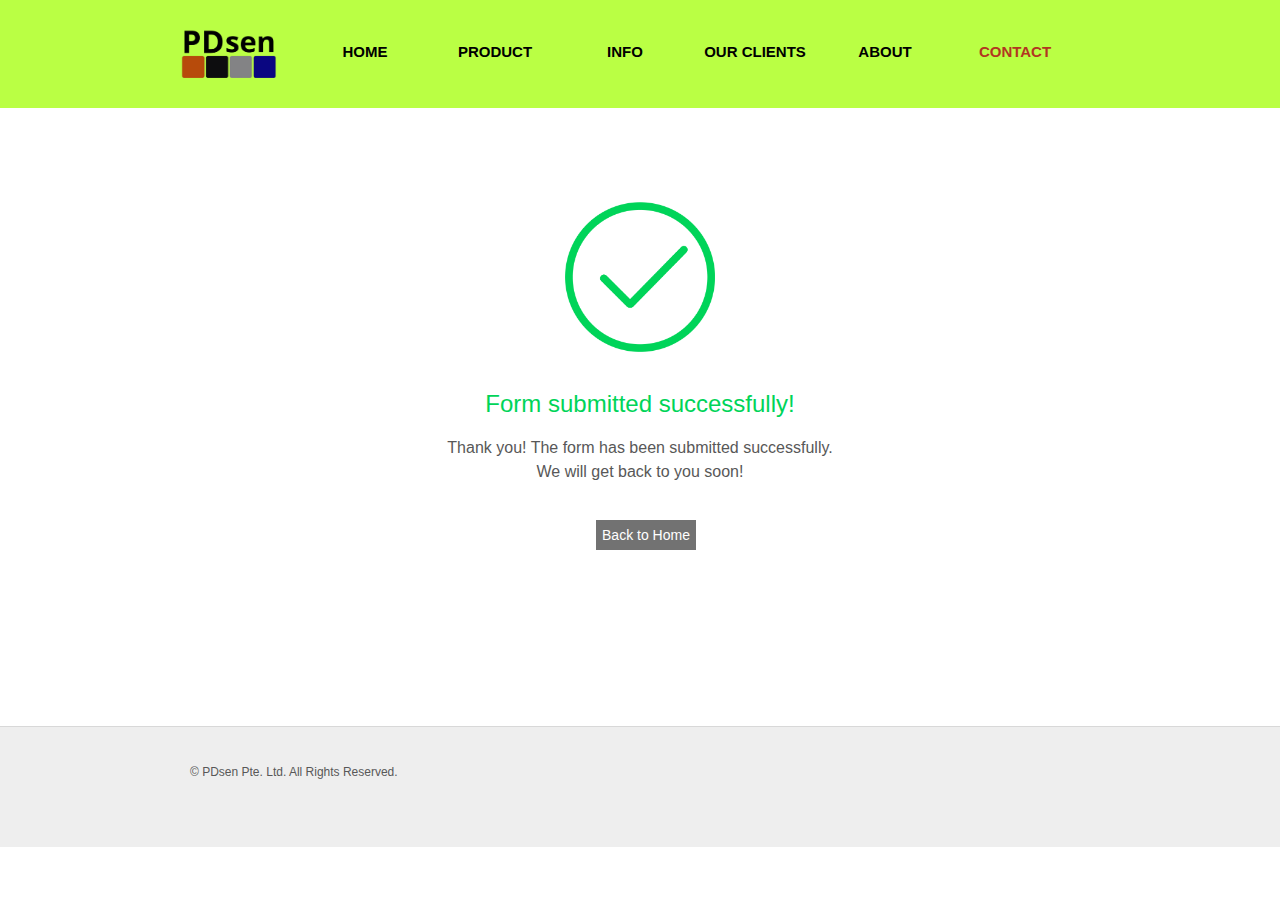
<file: form_submission.html>
<!DOCTYPE HTML>
<html>
<head>
	<!-- Google tag (gtag.js) -->
	<script async src="https://www.googletagmanager.com/gtag/js?id=G-KC6DDN46FN"></script>
	<script>
		window.dataLayer = window.dataLayer || [];
		function gtag(){dataLayer.push(arguments);}
		gtag('js', new Date());

		gtag('config', 'G-KC6DDN46FN');
	</script>
	<meta charset="UTF-8">
	<title>PDsen - Contact</title>
	<link rel="icon" type="image/x-icon" href="images/logo.png">
	<link rel="stylesheet" href="css/style.css" type="text/css">
</head>
<body>
	<div id="header">
		<div>
			<div class="logo">
				<a href="index.html"></a>
			</div>
			<ul id="navigation">
				<li>
					<a href="index.html"><b>HOME</b></a>
				</li>
				<li>
					<a href="product.html"><b>PRODUCT</b></a>
				</li>
				<li>
					<a href="info.html"><b>INFO</b></a>
				</li>
				<li>
					<a href="clients.html"><b>OUR CLIENTS</b></a>
				</li>
				<li>
					<a href="about.html"><b>ABOUT</b></a>
				</li>
				<li class="active">
					<a href="contact.html"><b>CONTACT</b></a>
				</li>
			</ul>
		</div>
	</div>
	<div id="contents">
		<div class="form_success">
            <img src="images/greentick.png" height="150" width="150">
            <h2>Form submitted successfully!</h2>
            <p>Thank you! The form has been submitted successfully.</p>
            <p>We will get back to you soon!</p>
            <br><br>
            <span><a href="index.html" class="more">Back to Home</a></span>
		</div>
	</div>
	<div id="footer">
		<div class="clearfix">
			<p>
				© PDsen Pte. Ltd. All Rights Reserved.
			</p>
		</div>
	</div>
</body>
</html>
</file>
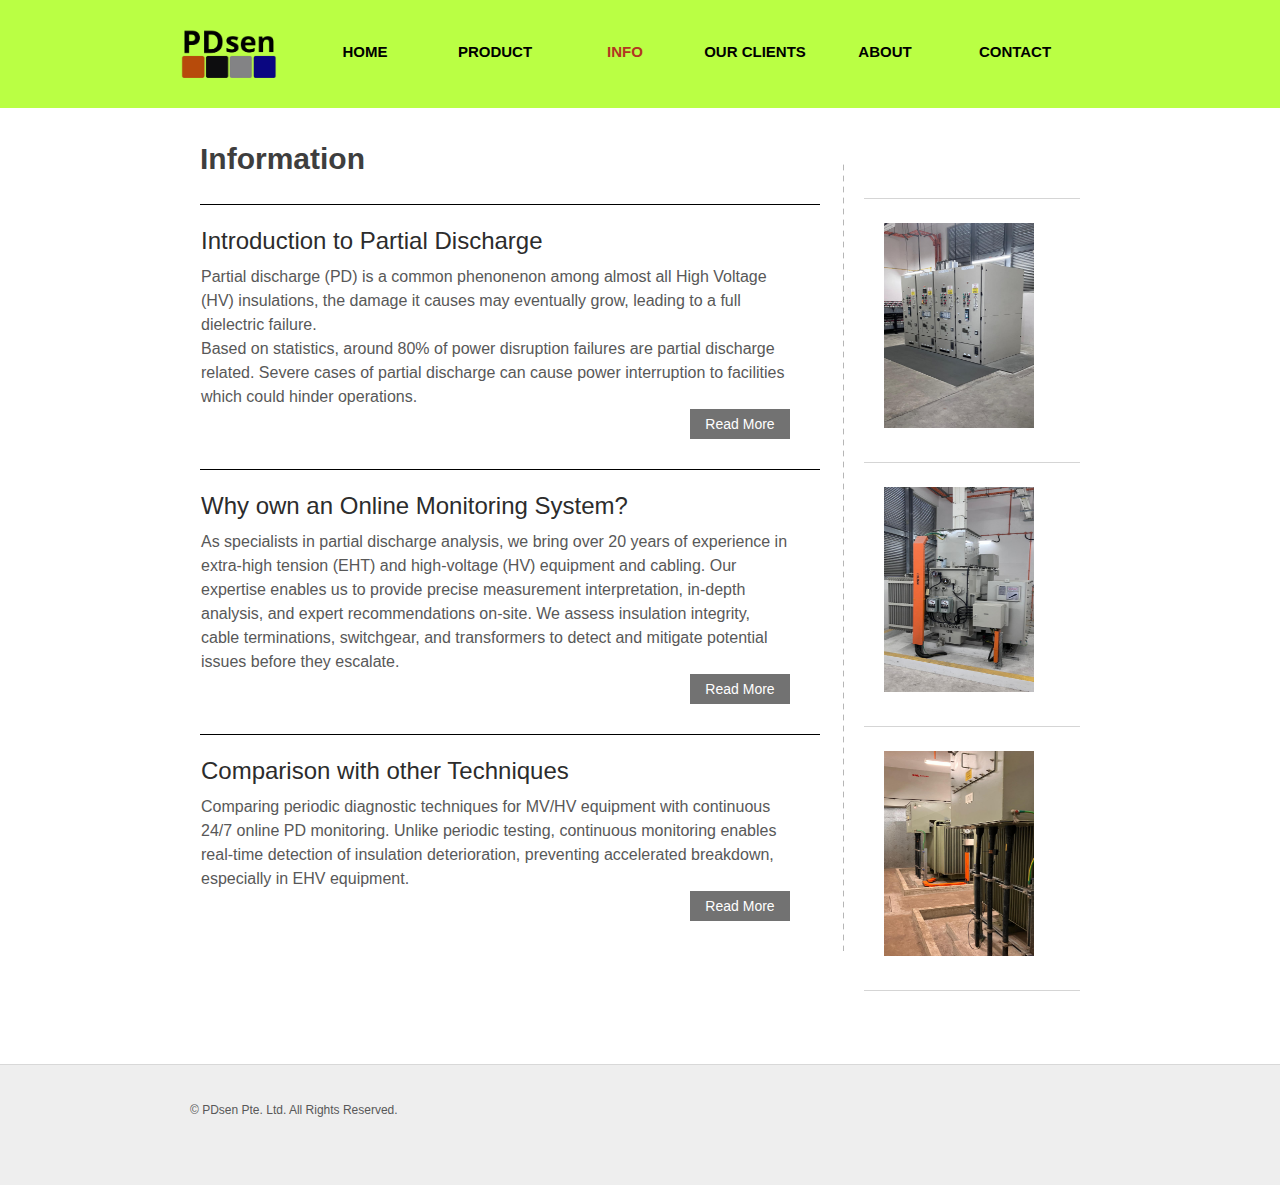
<file: info.html>
<!DOCTYPE HTML>
<html>
<head>
	<!-- Google tag (gtag.js) -->
	<script async src="https://www.googletagmanager.com/gtag/js?id=G-KC6DDN46FN"></script>
	<script>
		window.dataLayer = window.dataLayer || [];
		function gtag(){dataLayer.push(arguments);}
		gtag('js', new Date());

		gtag('config', 'G-KC6DDN46FN');
	</script>
	<meta charset="UTF-8">
	<title>PDsen - Information</title>
	<link rel="icon" type="image/x-icon" href="images/logo.png">
	<link rel="stylesheet" href="css/style.css" type="text/css">
</head>
<body>
	<div id="header">
		<div>
			<div class="logo">
				<a href="index.html"></a>
			</div>
			<ul id="navigation">
				<li>
					<a href="index.html"><b>HOME</b></a>
				</li>
				<li>
					<a href="product.html"><b>PRODUCT</b></a>
				</li>
				<li  class="active">
					<a href="info.html"><b>INFO</b></a>
				</li>
				<li>
					<a href="clients.html"><b>OUR CLIENTS</b></a>
				</li>
				<li>
					<a href="about.html"><b>ABOUT</b></a>
				</li>
				<li>
					<a href="contact.html"><b>CONTACT</b></a>
				</li>
			</ul>
		</div>
	</div>
	<div id="contents">
		<div class="main">
			<h1><b>Information</b></h1>
			<ul class="news">
				<li>
					<h2>Introduction to Partial Discharge</h2>
					<p>
						Partial discharge (PD) is a common phenonenon among almost all High Voltage (HV) insulations, the damage it causes may eventually grow, leading to a full dielectric failure.<br>Based on statistics, around 80% of power disruption failures are partial discharge related. Severe cases of partial discharge can cause power interruption to facilities which could hinder operations. <span><a href="post.html" class="more">Read More</a></span>
					</p>
				</li>
				<li>
					<h2>Why own an Online Monitoring System?</h2>
					<p>
						As specialists in partial discharge analysis, we bring over 20 years of experience in extra-high tension (EHT) and high-voltage (HV) equipment and cabling. Our expertise enables us to provide precise measurement interpretation, in-depth analysis, and expert recommendations on-site. We assess insulation integrity, cable terminations, switchgear, and transformers to detect and mitigate potential issues before they escalate. <span><a href="benefits.html" class="more">Read More</a></span>
					</p>
				</li>
				<li>
					<h2>Comparison with other Techniques</h2>
					<p>
						Comparing periodic diagnostic techniques for MV/HV equipment with continuous 24/7 online PD monitoring. Unlike periodic testing, continuous monitoring enables real-time detection of insulation deterioration, preventing accelerated breakdown, especially in EHV equipment. <span><a href="comparison.html" class="more">Read More</a></span>
					</p>
				</li>
			</ul>
		</div>
		<div class="sidebar">
			<br>
			<br>
			<ul class="posts">
				<li>
					<img src="images/panel.jpeg">
				</li>
				<li>
					<img src="images/panel2.jpeg">
				</li>
				<li>
					<img src="images/transformer.jpeg">
				</li>
			</ul>
		</div>
	</div>
	<div id="footer">
		<div class="clearfix">
			<p>
				© PDsen Pte. Ltd. All Rights Reserved.
			</p>
		</div>
	</div>
</body>
</html>
</file>
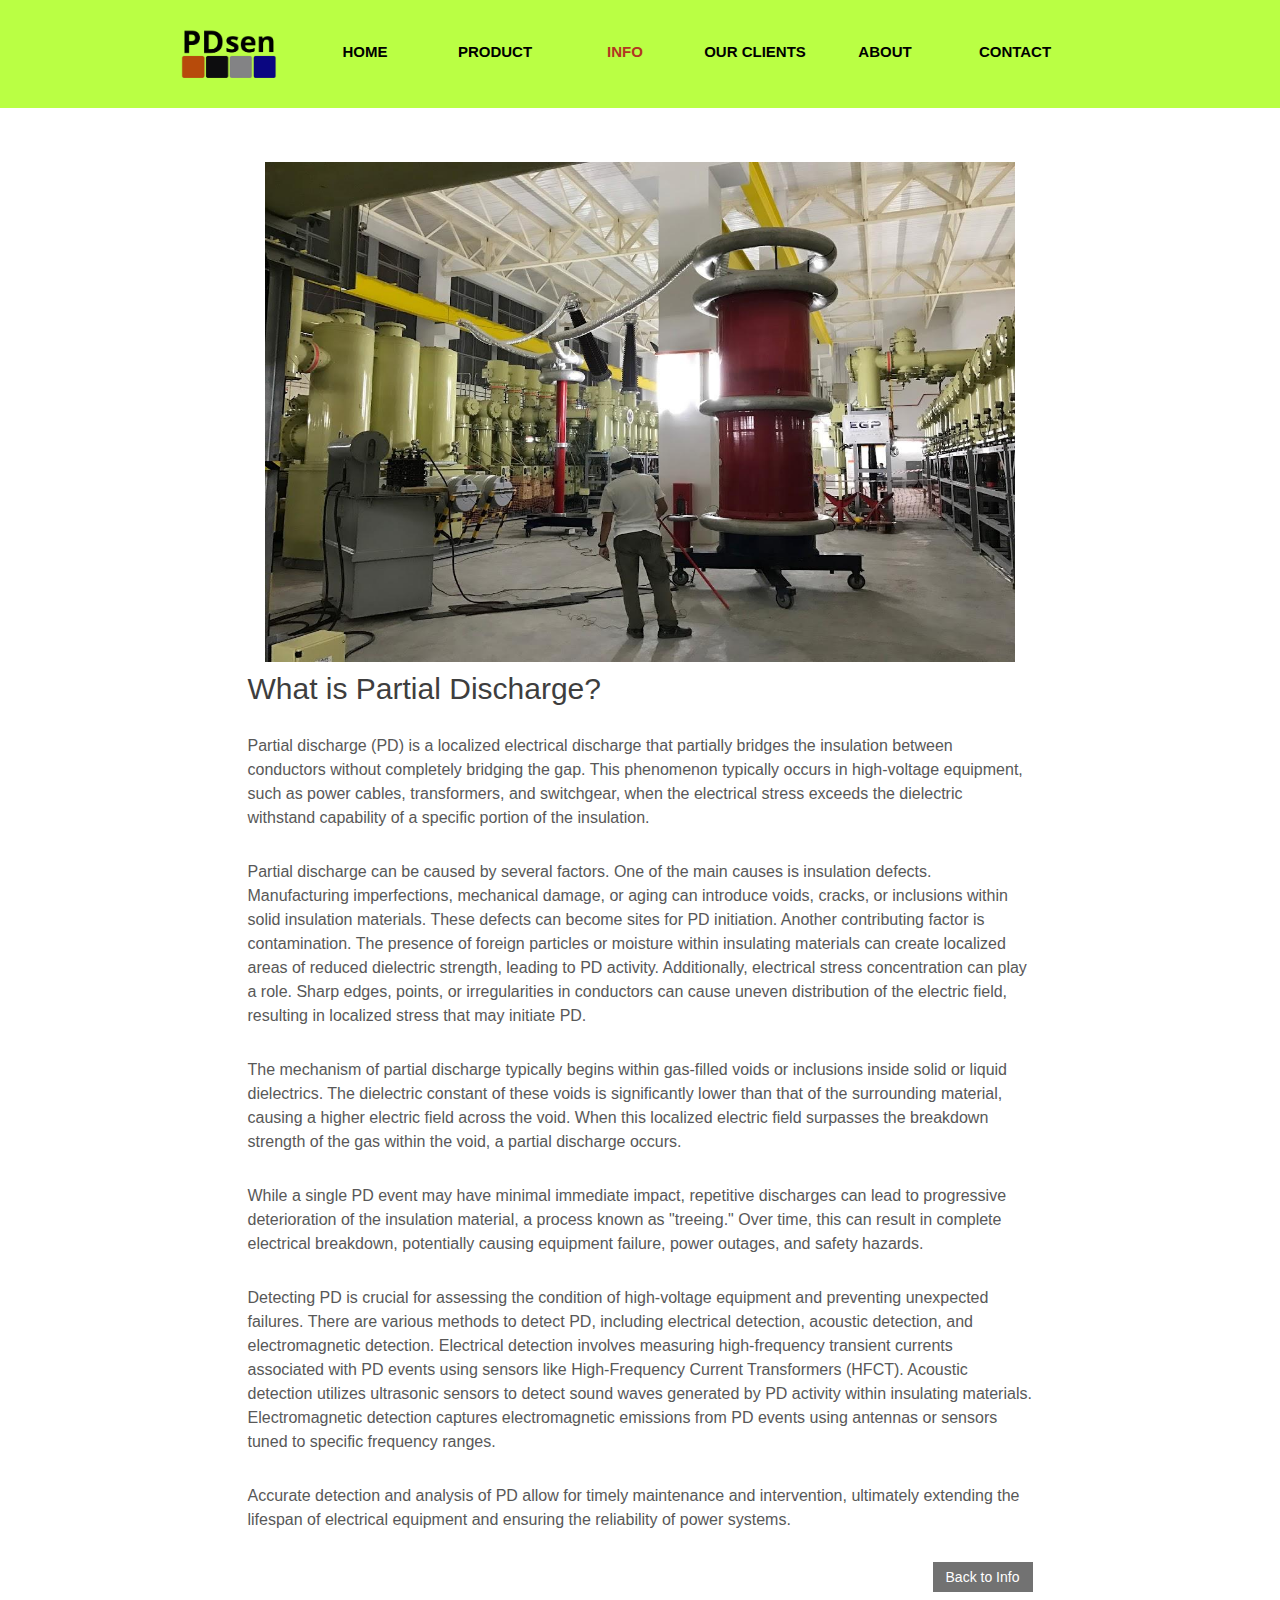
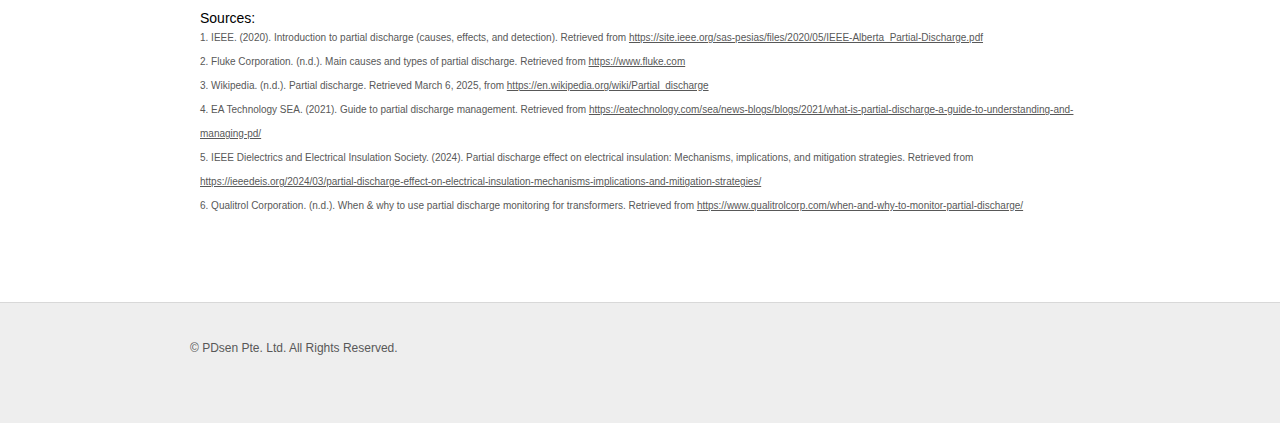
<file: post.html>
<!DOCTYPE HTML>
<html>
<head>
	<!-- Google tag (gtag.js) -->
	<script async src="https://www.googletagmanager.com/gtag/js?id=G-KC6DDN46FN"></script>
	<script>
		window.dataLayer = window.dataLayer || [];
		function gtag(){dataLayer.push(arguments);}
		gtag('js', new Date());

		gtag('config', 'G-KC6DDN46FN');
	</script>
	<meta charset="UTF-8">
	<title>PDsen - What is Partial Discharge?</title>
	<link rel="icon" type="image/x-icon" href="images/logo.png">
	<link rel="stylesheet" href="css/style.css" type="text/css">
</head>
<body>
	<div id="header">
		<div>
			<div class="logo">
				<a href="index.html"></a>
			</div>
			<ul id="navigation">
				<li>
					<a href="index.html"><b>HOME</b></a>
				</li>
				<li>
					<a href="product.html"><b>PRODUCT</b></a>
				</li>
				<li  class="active">
					<a href="info.html"><b>INFO</b></a>
				</li>
				<li>
					<a href="clients.html"><b>OUR CLIENTS</b></a>
				</li>
				<li>
					<a href="about.html"><b>ABOUT</b></a>
				</li>
				<li>
					<a href="contact.html"><b>CONTACT</b></a>
				</li>
			</ul>
		</div>
	</div>
	<div id="contents">
		<div class="post">
			<img src="images/pd.jpeg" alt="pd" height="500" width="750">
			<h1>What is Partial Discharge?</h1>
			<p>
				Partial discharge (PD) is a localized electrical discharge that partially bridges the insulation between conductors without completely bridging the gap. This phenomenon typically occurs in high-voltage equipment, such as power cables, transformers, and switchgear, when the electrical stress exceeds the dielectric withstand capability of a specific portion of the insulation.
			</p>
			<p>
				Partial discharge can be caused by several factors. One of the main causes is insulation defects. Manufacturing imperfections, mechanical damage, or aging can introduce voids, cracks, or inclusions within solid insulation materials. These defects can become sites for PD initiation. Another contributing factor is contamination. The presence of foreign particles or moisture within insulating materials can create localized areas of reduced dielectric strength, leading to PD activity. Additionally, electrical stress concentration can play a role. Sharp edges, points, or irregularities in conductors can cause uneven distribution of the electric field, resulting in localized stress that may initiate PD.
			<p>
				The mechanism of partial discharge typically begins within gas-filled voids or inclusions inside solid or liquid dielectrics. The dielectric constant of these voids is significantly lower than that of the surrounding material, causing a higher electric field across the void. When this localized electric field surpasses the breakdown strength of the gas within the void, a partial discharge occurs.
			<p>
				While a single PD event may have minimal immediate impact, repetitive discharges can lead to progressive deterioration of the insulation material, a process known as "treeing." Over time, this can result in complete electrical breakdown, potentially causing equipment failure, power outages, and safety hazards.
			</p>
			<p>
				Detecting PD is crucial for assessing the condition of high-voltage equipment and preventing unexpected failures. There are various methods to detect PD, including electrical detection, acoustic detection, and electromagnetic detection. Electrical detection involves measuring high-frequency transient currents associated with PD events using sensors like High-Frequency Current Transformers (HFCT). Acoustic detection utilizes ultrasonic sensors to detect sound waves generated by PD activity within insulating materials. Electromagnetic detection captures electromagnetic emissions from PD events using antennas or sensors tuned to specific frequency ranges.
			</p>
			<p>
				Accurate detection and analysis of PD allow for timely maintenance and intervention, ultimately extending the lifespan of electrical equipment and ensuring the reliability of power systems.
			</p>
			<span><a href="info.html" class="more">Back to Info</a></span>
		</div>
		<br>
		<div id="sources">
			Sources:
			<p>
			1. IEEE. (2020). Introduction to partial discharge (causes, effects, and detection). Retrieved from <a href="https://site.ieee.org/sas-pesias/files/2020/05/IEEE-Alberta_Partial-Discharge.pdf">https://site.ieee.org/sas-pesias/files/2020/05/IEEE-Alberta_Partial-Discharge.pdf</a>
			<br>
			2. Fluke Corporation. (n.d.). Main causes and types of partial discharge. Retrieved from <a href="https://www.fluke.com">https://www.fluke.com</a>
			<br>
			3. Wikipedia. (n.d.). Partial discharge. Retrieved March 6, 2025, from <a href="https://en.wikipedia.org/wiki/Partial_discharge">https://en.wikipedia.org/wiki/Partial_discharge</a>
			<br>
			4. EA Technology SEA. (2021). Guide to partial discharge management. Retrieved from <a href="https://eatechnology.com/sea/news-blogs/blogs/2021/what-is-partial-discharge-a-guide-to-understanding-and-managing-pd/">https://eatechnology.com/sea/news-blogs/blogs/2021/what-is-partial-discharge-a-guide-to-understanding-and-managing-pd/</a>
			<br>
			5. IEEE Dielectrics and Electrical Insulation Society. (2024). Partial discharge effect on electrical insulation: Mechanisms, implications, and mitigation strategies. Retrieved from <a href="https://ieeedeis.org/2024/03/partial-discharge-effect-on-electrical-insulation-mechanisms-implications-and-mitigation-strategies/">https://ieeedeis.org/2024/03/partial-discharge-effect-on-electrical-insulation-mechanisms-implications-and-mitigation-strategies/</a>
			<br>
			6. Qualitrol Corporation. (n.d.). When & why to use partial discharge monitoring for transformers. Retrieved from <a href="https://www.qualitrolcorp.com/when-and-why-to-monitor-partial-discharge/">https://www.qualitrolcorp.com/when-and-why-to-monitor-partial-discharge/</a> 
			</p>
		</div>
	</div>
	<div id="footer">
		<div class="clearfix">
			<p>
				© PDsen Pte. Ltd. All Rights Reserved.
			</p>
		</div>
	</div>
</body>
</html>
</file>
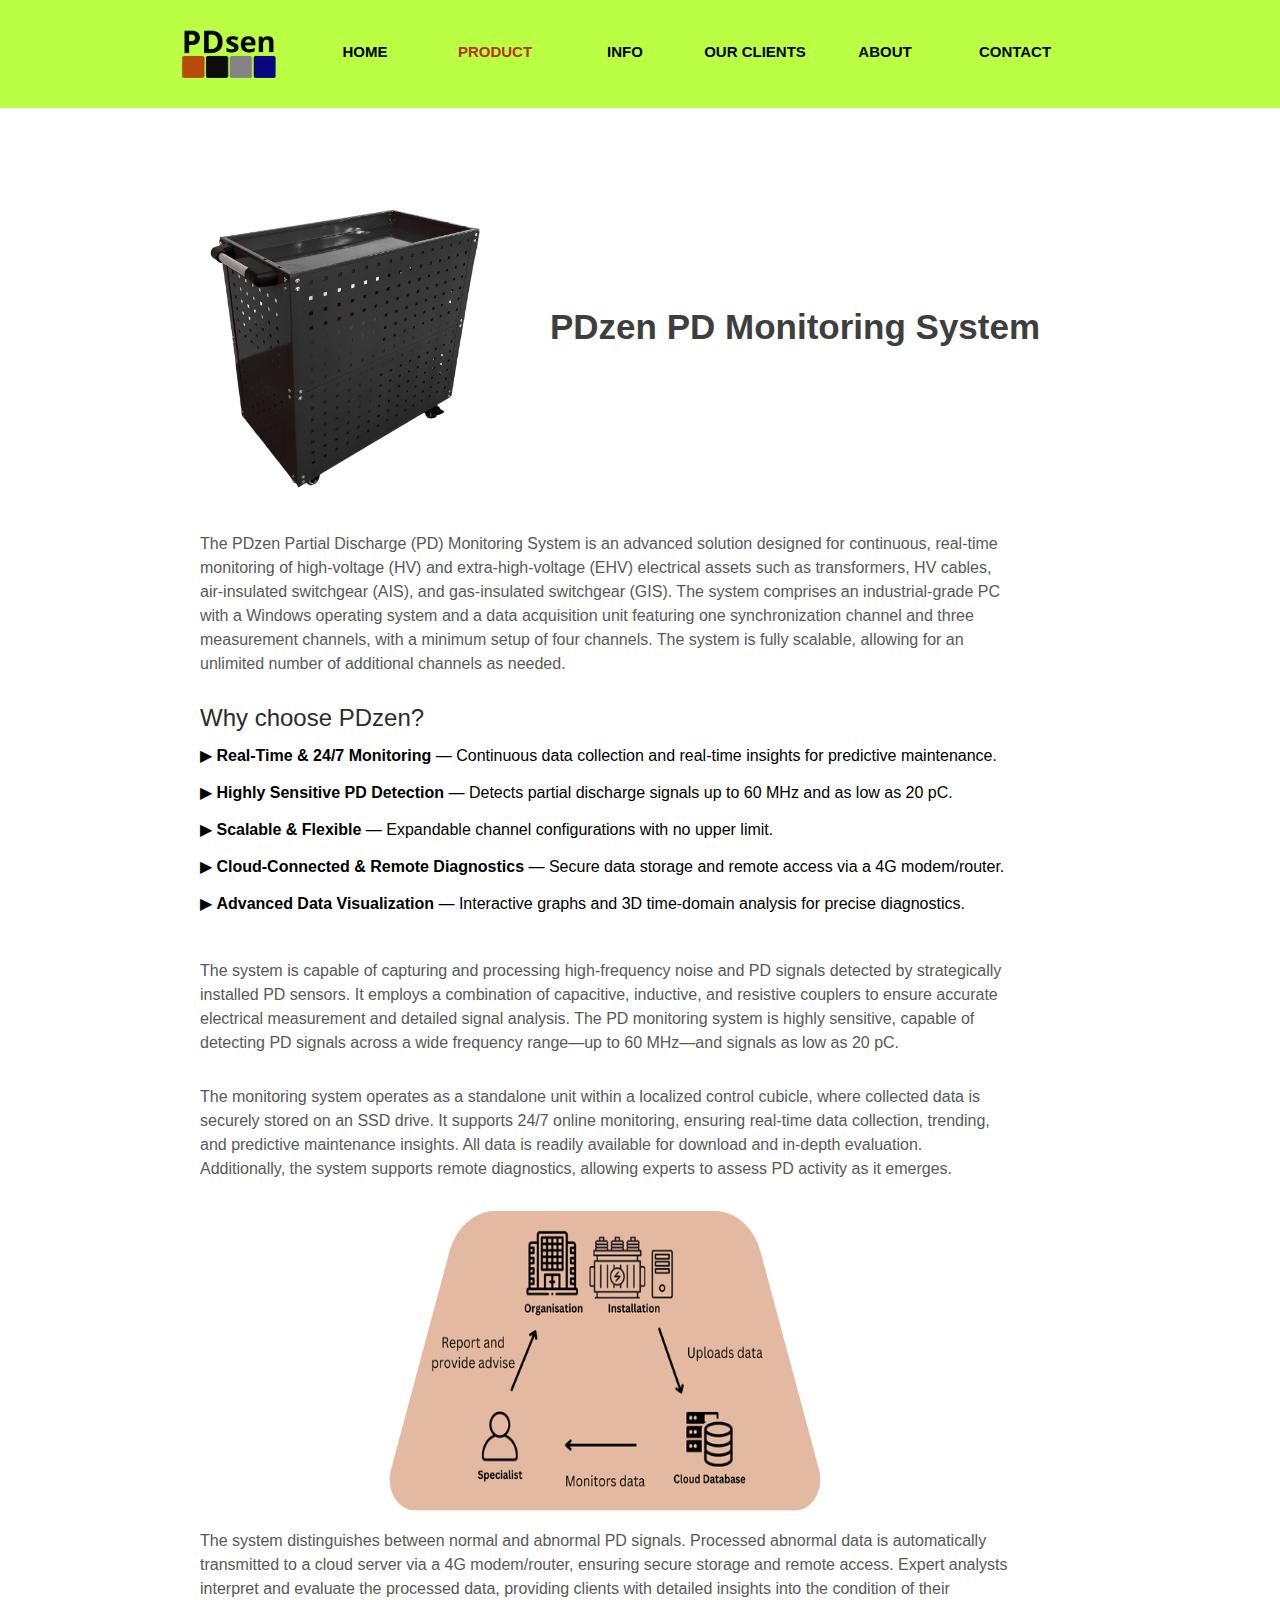
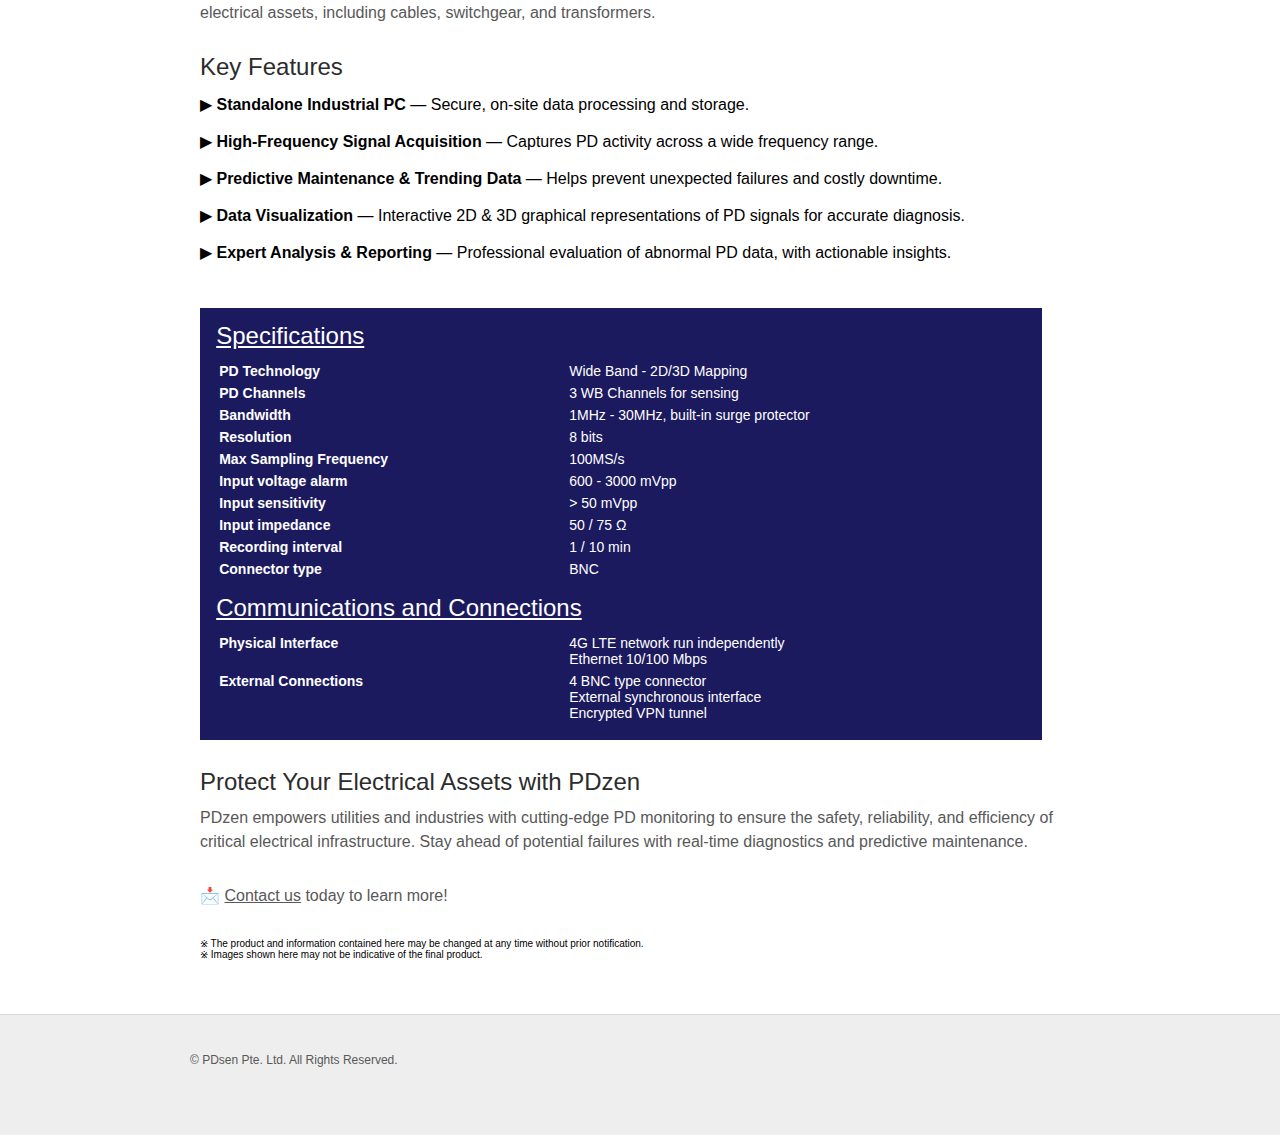
<file: product.html>
<!DOCTYPE HTML>
<html>
<head>
	<!-- Google tag (gtag.js) -->
	<script async src="https://www.googletagmanager.com/gtag/js?id=G-KC6DDN46FN"></script>
	<script>
		window.dataLayer = window.dataLayer || [];
		function gtag(){dataLayer.push(arguments);}
		gtag('js', new Date());

		gtag('config', 'G-KC6DDN46FN');
	</script>
	<meta charset="UTF-8">
	<title>Product - PDsen</title>
	<link rel="icon" type="image/x-icon" href="images/logo.png">
	<link rel="stylesheet" href="css/style.css" type="text/css">
</head>
<body>
	<div id="header">
		<div>
			<div class="logo">
				<a href="index.html"></a>
			</div>
			<ul id="navigation">
				<li>
					<a href="index.html"><b>HOME</b></a>
				</li>
				<li  class="active">
					<a href="product.html"><b>PRODUCT</b></a>
				</li>
				<li>
					<a href="info.html"><b>INFO</b></a>
				</li>
				<li>
					<a href="clients.html"><b>OUR CLIENTS</b></a>
				</li>
				<li>
					<a href="about.html"><b>ABOUT</b></a>
				</li>
				<li>
					<a href="contact.html"><b>CONTACT</b></a>
				</li>
			</ul>
		</div>
	</div>
	<div id="contents">
		<div class="products">
			<div class="intro">
				<div>
					<img src="images/system.png" alt="system">
				</div>
				<div>
					<h1><b>PDzen PD Monitoring System</b></h1>
				</div>
			</div>
			<p>
				The PDzen Partial Discharge (PD) Monitoring System is an advanced solution designed for continuous, real-time monitoring of high-voltage (HV) and extra-high-voltage (EHV) electrical assets such as transformers, HV cables, air-insulated switchgear (AIS), and gas-insulated switchgear (GIS). The system comprises an industrial-grade PC with a Windows operating system and a data acquisition unit featuring one synchronization channel and three measurement channels, with a minimum setup of four channels. The system is fully scalable, allowing for an unlimited number of additional channels as needed.
			</p>
			<div id="lists">
				<h2>Why choose PDzen?</h2>
				<dl>
					<dt>&#9654; <b>Real-Time & 24/7 Monitoring</b> &#8212; Continuous data collection and real-time insights for predictive maintenance.</dt>
					<br>
					<dt>&#9654; <b>Highly Sensitive PD Detection</b> &#8212; Detects partial discharge signals up to 60 MHz and as low as 20 pC.</dt>
					</br>
					<dt>&#9654; <b>Scalable & Flexible</b> &#8212; Expandable channel configurations with no upper limit.</dt>
					</br>
					<dt>&#9654; <b>Cloud-Connected & Remote Diagnostics</b> &#8212; Secure data storage and remote access via a 4G modem/router.</dt>
					</br>
					<dt>&#9654; <b>Advanced Data Visualization</b> &#8212; Interactive graphs and 3D time-domain analysis for precise diagnostics.</dt>
				</dl>
			</div>
			<p>
				The system is capable of capturing and processing high-frequency noise and PD signals detected by strategically installed PD sensors. It employs a combination of capacitive, inductive, and resistive couplers to ensure accurate electrical measurement and detailed signal analysis. The PD monitoring system is highly sensitive, capable of detecting PD signals across a wide frequency range—up to 60 MHz—and signals as low as 20 pC.
			</p>
			<p>
				The monitoring system operates as a standalone unit within a localized control cubicle, where collected data is securely stored on an SSD drive. It supports 24/7 online monitoring, ensuring real-time data collection, trending, and predictive maintenance insights. All data is readily available for download and in-depth evaluation. Additionally, the system supports remote diagnostics, allowing experts to assess PD activity as it emerges.
			</p>
			<img id="chart" src="images/flowchart.png" alt="chart">
			<br>
			<p>
				The system distinguishes between normal and abnormal PD signals. Processed abnormal data is automatically transmitted to a cloud server via a 4G modem/router, ensuring secure storage and remote access. Expert analysts interpret and evaluate the processed data, providing clients with detailed insights into the condition of their electrical assets, including cables, switchgear, and transformers.
			</p>
			<div id="lists">
				<h2>Key Features</h2>
				<dl>
					<dt>&#9654; <b>Standalone Industrial PC</b> &#8212; Secure, on-site data processing and storage.</dt>
					<br>
					<dt>&#9654; <b>High-Frequency Signal Acquisition</b> &#8212; Captures PD activity across a wide frequency range.</dt>
					</br>
					<dt>&#9654; <b>Predictive Maintenance & Trending Data</b> &#8212; Helps prevent unexpected failures and costly downtime.</dt>
					</br>
					<dt>&#9654; <b>Data Visualization</b> &#8212; Interactive 2D & 3D graphical representations of PD signals for accurate diagnosis.</dt>
					</br>
					<dt>&#9654; <b>Expert Analysis & Reporting</b> &#8212; Professional evaluation of abnormal PD data, with actionable insights.</dt>
				</dl>
			</div>
			<div class="box">
				<h2><u>Specifications</u></h2>
				<div class="container">
					<div><b>PD Technology</b></div>
					<div>Wide Band - 2D/3D Mapping</div>
					<div><b>PD Channels</b></div>
					<div>3 WB Channels for sensing</div>
					<div><b>Bandwidth</b></div>
					<div>1MHz - 30MHz, built-in surge protector</div>
					<div><b>Resolution</b></div>
					<div>8 bits</div>
					<div><b>Max Sampling Frequency</b></div>
					<div>100MS/s</div>
					<div><b>Input voltage alarm</b></div>
					<div>600 - 3000 mVpp</div>
					<div><b>Input sensitivity</b></div>
					<div>> 50 mVpp</div>
					<div><b>Input impedance</b></div>
					<div>50 / 75 Ω</div>
					<div><b>Recording interval</b></div>
					<div>1 / 10 min</div>
					<div><b>Connector type</b></div>
					<div>BNC</div>
				</div>
				<br>
				<h2><u>Communications and Connections</u></h2>
				<div class="container">
					<div><b>Physical Interface</b></div>
					<div>4G LTE network run independently<br>Ethernet 10/100 Mbps</div>
					<div><b>External Connections</b></div>
					<div>4 BNC type connector<br>External synchronous interface<br>Encrypted VPN tunnel</div>
				</div>
			</div>
		</div>
		<h2>Protect Your Electrical Assets with PDzen</h2>
		<p>PDzen empowers utilities and industries with cutting-edge PD monitoring to ensure the safety, reliability, and efficiency of critical electrical infrastructure. Stay ahead of potential failures with real-time diagnostics and predictive maintenance.</p>
		<p>📩 <a href="contact.html">Contact us</a> today to learn more!</p>
		<div class="disclaimer">
			&#8251; The product and information contained here may be changed at any time without prior notification.<br>
			&#8251; Images shown here may not be indicative of the final product.
		</div>
	</div>
	<div id="footer">
		<div class="clearfix">
			<p>
				© PDsen Pte. Ltd. All Rights Reserved.
			</p>
		</div>
	</div>
</body>
</html>
</file>
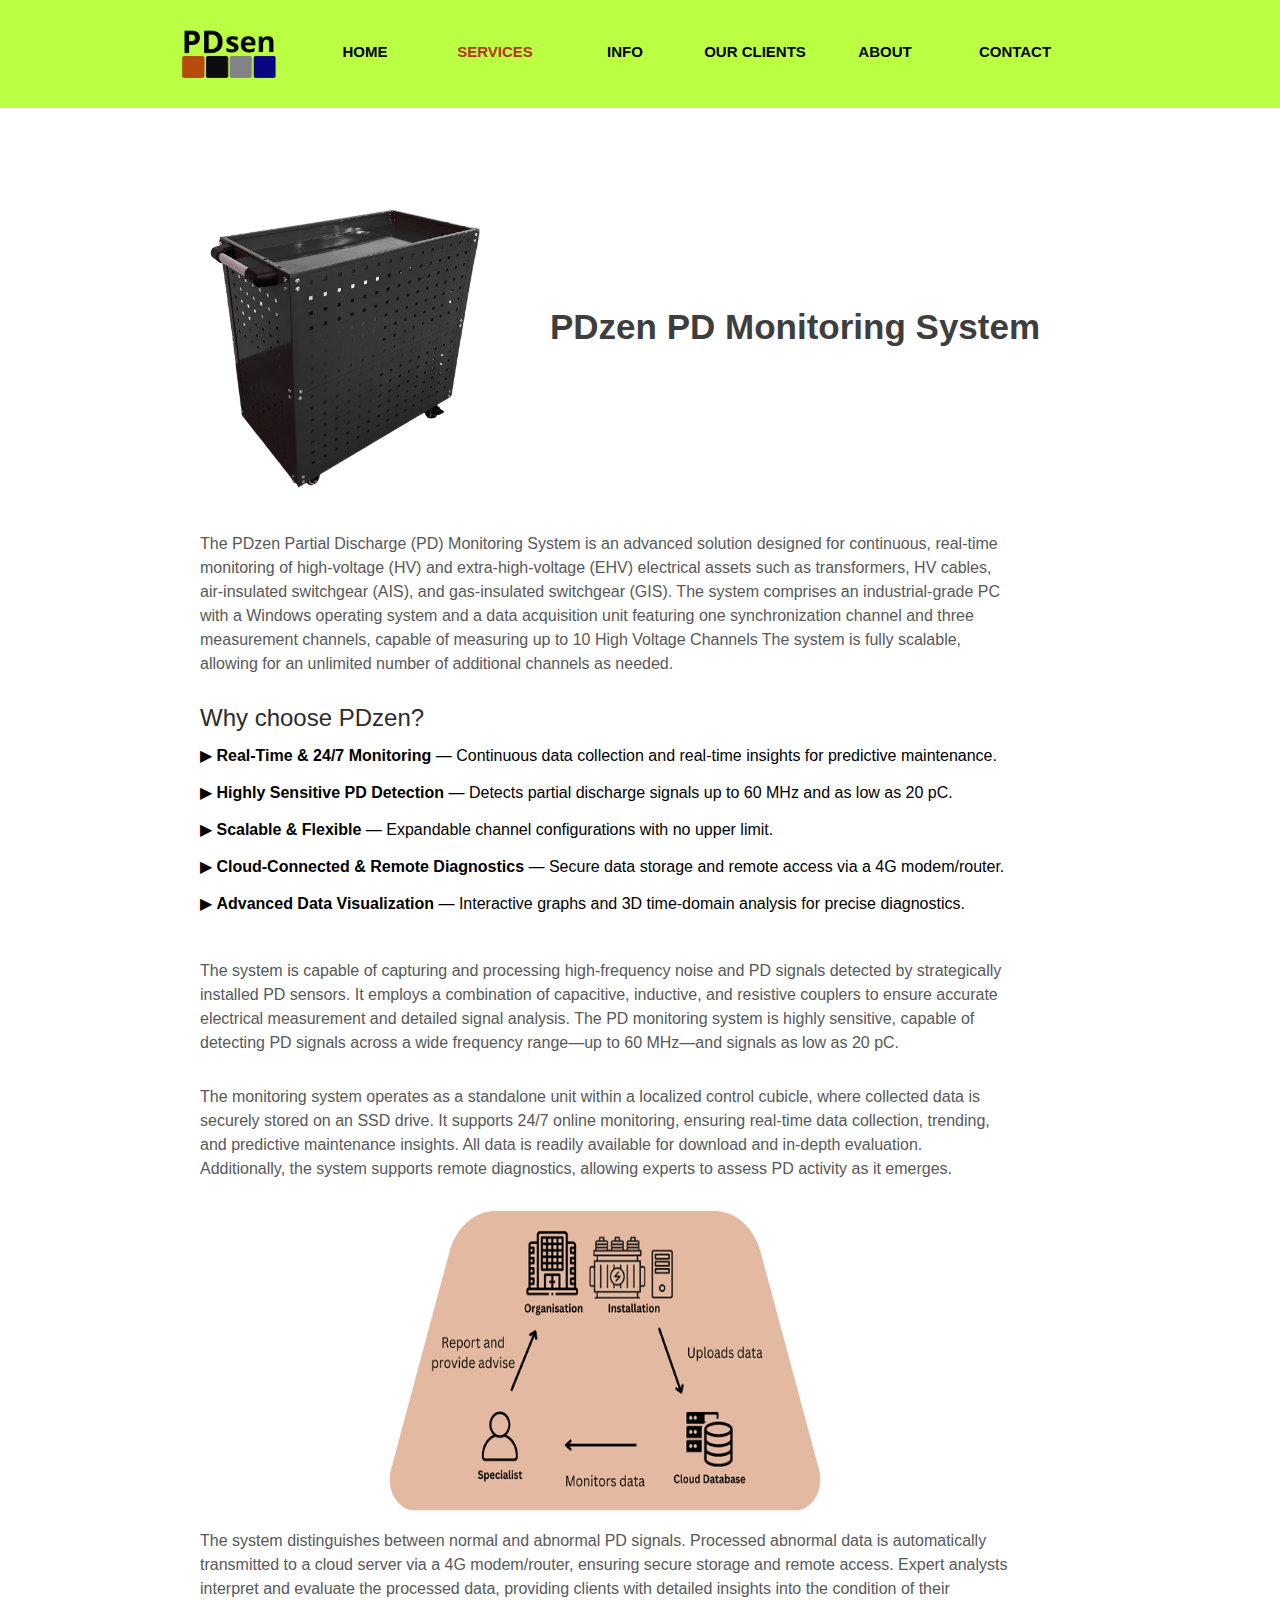
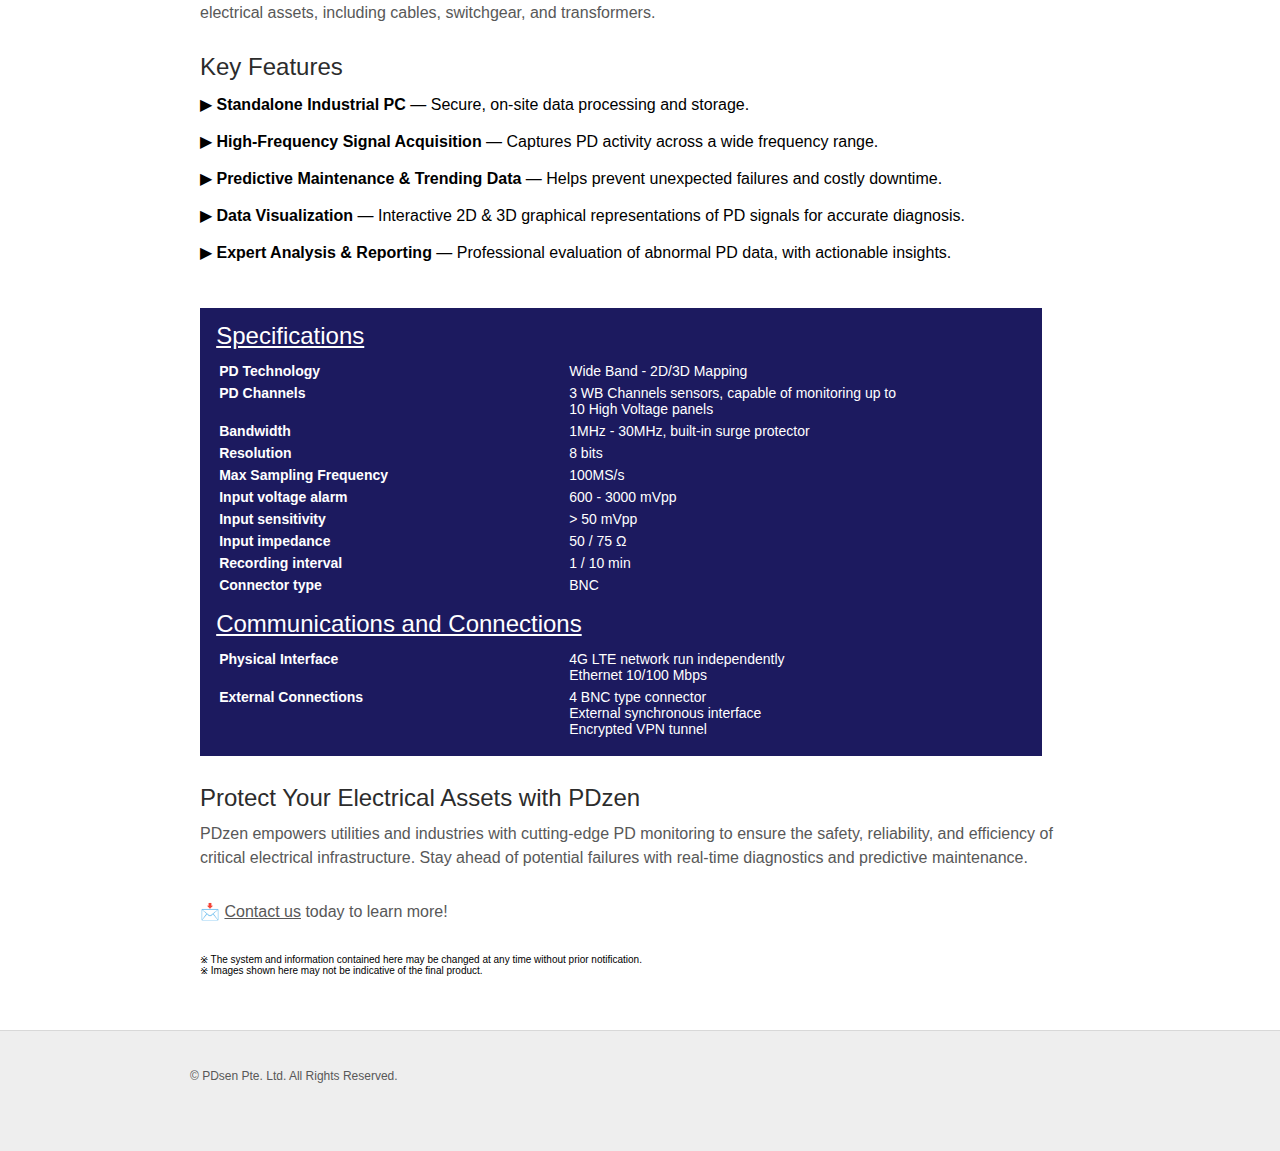
<file: services.html>
<!DOCTYPE HTML>
<html>
<head>
	<!-- Google tag (gtag.js) -->
	<script async src="https://www.googletagmanager.com/gtag/js?id=G-KC6DDN46FN"></script>
	<script>
		window.dataLayer = window.dataLayer || [];
		function gtag(){dataLayer.push(arguments);}
		gtag('js', new Date());

		gtag('config', 'G-KC6DDN46FN');
	</script>
	<meta charset="UTF-8">
	<meta name="description" content="A description of how PDzen PD Monitoring System works as well as specifications about the system.">
	<meta name="keyword" content="partial discharge, PD, PDzen Partial Discharge Online Monitoring System, monitoring system, PDzen, PDsen Pte Ltd, PDsen, specifications, information, product, features, visualisations, Singapore">
	<meta name="robots" content="index, follow">
	<title>PDsen - Product</title>
	<link rel="icon" type="image/x-icon" href="images/logo.png">
	<link rel="icon" type="image/png" href="images/logo.png">
	<link rel="stylesheet" href="css/style.css" type="text/css">
</head>
<body>
	<div id="header">
		<div>
			<div class="logo">
				<a href="./"></a>
			</div>
			<ul id="navigation">
				<li>
					<a href="./"><b>HOME</b></a>
				</li>
				<li class="active">
					<a href="./services"><b>SERVICES</b></a>
				</li>
				<li>
					<a href="./info"><b>INFO</b></a>
				</li>
				<li>
					<a href="./clients"><b>OUR CLIENTS</b></a>
				</li>
				<li>
					<a href="./about"><b>ABOUT</b></a>
				</li>
				<li>
					<a href="./contact"><b>CONTACT</b></a>
				</li>
			</ul>
		</div>
	</div>
	<div id="contents">
		<div class="products">
			<div class="intro">
				<div>
					<img src="images/system.png" alt="PDzen system">
				</div>
				<div>
					<h1><b>PDzen PD Monitoring System</b></h1>
				</div>
			</div>
			<p>
				The PDzen Partial Discharge (PD) Monitoring System is an advanced solution designed for continuous, real-time monitoring of high-voltage (HV) and extra-high-voltage (EHV) electrical assets such as transformers, HV cables, air-insulated switchgear (AIS), and gas-insulated switchgear (GIS). The system comprises an industrial-grade PC with a Windows operating system and a data acquisition unit featuring one synchronization channel and three measurement channels, capable of measuring up to 10 High Voltage Channels The system is fully scalable, allowing for an unlimited number of additional channels as needed.
			</p>
			<div id="lists">
				<h2>Why choose PDzen?</h2>
				<dl>
					<dt>&#9654; <b>Real-Time & 24/7 Monitoring</b> &#8212; Continuous data collection and real-time insights for predictive maintenance.</dt>
					<br>
					<dt>&#9654; <b>Highly Sensitive PD Detection</b> &#8212; Detects partial discharge signals up to 60 MHz and as low as 20 pC.</dt>
					</br>
					<dt>&#9654; <b>Scalable & Flexible</b> &#8212; Expandable channel configurations with no upper limit.</dt>
					</br>
					<dt>&#9654; <b>Cloud-Connected & Remote Diagnostics</b> &#8212; Secure data storage and remote access via a 4G modem/router.</dt>
					</br>
					<dt>&#9654; <b>Advanced Data Visualization</b> &#8212; Interactive graphs and 3D time-domain analysis for precise diagnostics.</dt>
				</dl>
			</div>
			<p>
				The system is capable of capturing and processing high-frequency noise and PD signals detected by strategically installed PD sensors. It employs a combination of capacitive, inductive, and resistive couplers to ensure accurate electrical measurement and detailed signal analysis. The PD monitoring system is highly sensitive, capable of detecting PD signals across a wide frequency range—up to 60 MHz—and signals as low as 20 pC.
			</p>
			<p>
				The monitoring system operates as a standalone unit within a localized control cubicle, where collected data is securely stored on an SSD drive. It supports 24/7 online monitoring, ensuring real-time data collection, trending, and predictive maintenance insights. All data is readily available for download and in-depth evaluation. Additionally, the system supports remote diagnostics, allowing experts to assess PD activity as it emerges.
			</p>
			<img id="chart" src="images/flowchart.png" alt="chart">
			<br>
			<p>
				The system distinguishes between normal and abnormal PD signals. Processed abnormal data is automatically transmitted to a cloud server via a 4G modem/router, ensuring secure storage and remote access. Expert analysts interpret and evaluate the processed data, providing clients with detailed insights into the condition of their electrical assets, including cables, switchgear, and transformers.
			</p>
			<div id="lists">
				<h2>Key Features</h2>
				<dl>
					<dt>&#9654; <b>Standalone Industrial PC</b> &#8212; Secure, on-site data processing and storage.</dt>
					<br>
					<dt>&#9654; <b>High-Frequency Signal Acquisition</b> &#8212; Captures PD activity across a wide frequency range.</dt>
					</br>
					<dt>&#9654; <b>Predictive Maintenance & Trending Data</b> &#8212; Helps prevent unexpected failures and costly downtime.</dt>
					</br>
					<dt>&#9654; <b>Data Visualization</b> &#8212; Interactive 2D & 3D graphical representations of PD signals for accurate diagnosis.</dt>
					</br>
					<dt>&#9654; <b>Expert Analysis & Reporting</b> &#8212; Professional evaluation of abnormal PD data, with actionable insights.</dt>
				</dl>
			</div>
			<div class="box">
				<h2><u>Specifications</u></h2>
				<div class="container">
					<div><b>PD Technology</b></div>
					<div>Wide Band - 2D/3D Mapping</div>
					<div><b>PD Channels</b></div>
					<div>3 WB Channels sensors, capable of monitoring up to 10 High Voltage panels</div>
					<div><b>Bandwidth</b></div>
					<div>1MHz - 30MHz, built-in surge protector</div>
					<div><b>Resolution</b></div>
					<div>8 bits</div>
					<div><b>Max Sampling Frequency</b></div>
					<div>100MS/s</div>
					<div><b>Input voltage alarm</b></div>
					<div>600 - 3000 mVpp</div>
					<div><b>Input sensitivity</b></div>
					<div>> 50 mVpp</div>
					<div><b>Input impedance</b></div>
					<div>50 / 75 Ω</div>
					<div><b>Recording interval</b></div>
					<div>1 / 10 min</div>
					<div><b>Connector type</b></div>
					<div>BNC</div>
				</div>
				<br>
				<h2><u>Communications and Connections</u></h2>
				<div class="container">
					<div><b>Physical Interface</b></div>
					<div>4G LTE network run independently<br>Ethernet 10/100 Mbps</div>
					<div><b>External Connections</b></div>
					<div>4 BNC type connector<br>External synchronous interface<br>Encrypted VPN tunnel</div>
				</div>
			</div>
		</div>
		<h2>Protect Your Electrical Assets with PDzen</h2>
		<p>PDzen empowers utilities and industries with cutting-edge PD monitoring to ensure the safety, reliability, and efficiency of critical electrical infrastructure. Stay ahead of potential failures with real-time diagnostics and predictive maintenance.</p>
		<p>📩 <a href="./contact">Contact us</a> today to learn more!</p>
		<div class="disclaimer">
			&#8251; The system and information contained here may be changed at any time without prior notification.<br>
			&#8251; Images shown here may not be indicative of the final product.
		</div>
	</div>
	<div id="footer">
		<div class="clearfix">
			<p>
				© PDsen Pte. Ltd. All Rights Reserved.
			</p>
		</div>
	</div>
</body>
</html>
</file>
<file: css/style.css>
@font-face {
	font-family: 'OpenSans';
	src: url('../fonts/OpenSans-Regular.eot');
	src: local('☺'), url('../fonts/OpenSans-Regular.woff') format('woff'), url('../fonts/OpenSans-Regular.ttf') format('truetype'), url('../fonts/OpenSans-Regular.svg') format('svg');
	font-weight: normal;
	font-style: normal;
}
@font-face {
	font-family: 'Play';
	src: url('../fonts/Play-Regular.eot');
	src: local('☺'), url('../fonts/Play-Regular.woff') format('woff'), url('../fonts/Play-Regular.ttf') format('truetype'), url('../fonts/Play-Regular.svg') format('svg');
	font-weight: normal;
	font-style: normal;
}
body {
	background-color: #fff;
	font-family: Futura, "Trebuchet MS", Arial, sans-serif;
	margin: 0;
	width: 100%;
}

.clearfix:after, #contents:after {
	clear:both;
	content:"";
	display:block;
	height:1%;
	line-height:0;
	visibility:hidden;
}
.btn {
	background: url(../images/bg-button.png) no-repeat;
	background-position: 0 -49px;
	color: #fff;
	display: inline-block;
	font: 16px/42px 'OpenSans';
	height: 45px;
	width: 160px;
	text-align: center;
	text-decoration: none;
	text-transform: uppercase;
}
.btn:hover {
	background-position: 0 0;
}
/*------------------------------ HEADER ------------------------------*/
#header {
	background-color: #baff44;
	padding: 27px 0;
}
#header > div, #footer > div {
	width: 920px;
	margin: 0 auto;
	padding: 0 20px;
}
/** Logo **/
#header .logo {
	float: left;
	margin-right: 20px;
}
#header .logo a {
	background: url(../images/logo.png) no-repeat center;
	color: #000;
	display: block;
	background-size:100px;
	font: 15px/30px 'Play';
	height: 20px;
	width: 100px;
	padding-top: 33px;
	text-decoration: none;
}
/** Navigation **/
#navigation {
	display: inline-block;
	list-style: none;
	line-height: 50px;
	margin: 0;
	padding: 0;
}
#navigation ul {
	display: inline-block;
	list-style: none;
	margin: 0;
	padding: 0;
}
#navigation li {
	float: left;
	width: 130px;
	text-align: center;
}
#navigation li a {
	color: black;
	font-size: 15px;
	line-height: 30px;
	text-decoration:none ;
}
#navigation li a:hover {
	color: #000;
}
#navigation li.active a {
	color: rgb(178, 54, 32);
}
#adbox {
	background: url(../images/bg-adbox.jpg) repeat-x left top;
	height: 380px;
	padding: 60px 0;
}
#adbox > div {
	width: 800px;
	margin: 0 auto;
	padding: 0 80px;
}
#adbox > div img {
	float: right;
	margin-left: 60px;
}
#adbox h1, #adbox h2 {
	color: #2c2c2c;
	font-size: 60px;
	line-height: 60px;
	margin: 0;
}
#adbox h2 {
	font-size: 30px;
	line-height: 36px;
	text-transform: none;
}
#adbox p {
	font-size: 16px;
	line-height: 24px;
	margin: 0;
}
#adbox p span {
	display: block;
	font-size: 12px;
	width: 360px;
	padding: 24px 0;
	text-align: center;
}
#adbox p span b {
	font-weight: normal;
	display: block;
	width: 256px;
}
/*------------------------------ CONTENTS ------------------------------*/
#contents {
	min-height: 510px;
	width: 880px;
	margin: auto;
	padding: 54px 40px;
}
#homepage-header {
	display: flex;
	min-height: 500px;
	width: 100%;
	background: url(../images/cover.jpg) no-repeat center;
	opacity: 0.8;
	align-items: center;
	justify-content: center;
}
.header-box{
	display: flex;
	width: 500px;
	height: 500px;
}
#video {
	padding-top: 50px;
	width: 500px;
	height:400px;
}

.header-box h2{
	color:rgb(0, 0, 0);
	text-align:center;
	margin: auto;
	font-family: Rockwell, "Courier Bold", Courier, Georgia, Times, "Times New Roman", serif;
}
#homepage-info {
	min-height: 500px;
	width: 100%;
	background-color: #baff44;
}
#homepage-info h1{
	text-align: center;
	padding-top: 50px;
}
#homepage-clients{
	min-height: 400px;
	width: 100%;
	text-align: center;
	padding-top:50px;
}
#homepage-clients img{
	margin: auto;
	padding: 30px;
	height: 170px;
	width: 20%;
}
#homepage-about{
	display: flex;
	min-height: 400px;
	width: 100%;
	background-color: #baff44;
}
#about-text{
	display: flex;
	height: 900px;
	width: 50%;
	margin: auto;
	flex-direction: column;
}
#about-text h1{
	margin: 10% auto 10% auto;
	text-align: center;
	font-style: oblique;

}
#about-text p{
	width:50%;
	margin: 0 auto 0 auto;
	text-align: justify;
	font-size: 19px;
}
#homepage-about img{
	height: 900px;
	width: 50%;
	margin: auto;
}
#homepage-end{
	display: flex;
	min-height: 200px;
	width: 100%;
	align-items: center;
	justify-content: center;
}
#end-text{
	text-align: center;
	width: 300px;
	height: 200px;
}
#homepage-end div h2{
	margin: 15% auto 20% auto;
}
#divider{
	height:200px;
	width:50px;
}
#divider img{
	padding: 45px 25px ;
	height:120px;
	width:3px;
}
#end-logo img{
	padding: 0 25px 0 25px;
	width: 300px;
	height: 200px;
}
h1 {
	color: #3e3e3e;
	font-size: 30px;
	font-weight: normal;
	line-height: 30px;
	margin: 0 0 30px;
}
h2 {
	color: #2c2c2c;
	font-size: 24px;
	font-weight: normal;
	line-height: 24px;
	margin: 0 0 12px;
}
p {
	color: #585858;
	font-size: 16px;
	line-height: 24px;
	margin: 0 0 30px;
}
p a {
	color: #585858;
}
#tagline > div {
	display: inline-block;
	width: 400px;
	padding-left: 30px;
	vertical-align: middle;
}
#tagline{
	text-align: center;
}
#tagline p{
	text-align: left;
}

#contents .products {
	width: 810px;
	margin: 0;
}
.products > div {
	display: inline-block;
	margin: 0 0 30px;
}
.products > div img {
	float: left;
	margin-right: 20px;
	margin-top: 36px;
}
#sources {
	font-size: 14px;
}

#sources p{
	font-size: 10px;
}

.more {
	background-color: #727272;
	color: #fff;
	display: inline-block;
	font-size: 14px;
	line-height: 30px;
	width: 100px;
	text-align: center;
	text-decoration: none;
}
.more:hover, .message input[type='submit']:hover {
	background-color: #f99600;
	color: #000;
}

.container{
	width: 700px;
	display:flex;
	flex-direction: row;
	flex-wrap: wrap;
}
.container div{
	width: 300px;
	padding: 3px;
	flex-grow: 1;
}
.intro {
	width: 850px;
	display: flex;
}
.intro img{
	float:left;
	width: 300px;
	height: 300px;
}
.intro h1{
	width:500px;
	float:right;
	padding-top: 150px;
	font-size: 35px;
}
#lists{
	color: black;
}
#chart{
	display: block;
	width: 450px;
	height: 300px;
	margin-left: auto;
	margin-right: auto;
}
.box{
	width: 100%;
	background: #1c1a5f;
	color: white;
	font-size: 14px;
	padding: 2%;
}
.box h2{
	color: white;
}
.disclaimer{
	font-size: 10px;
}
#values dt{
	color: #585858;
	font-size: 16px;
}
/** main **/
.main {
	float: left;
	background: url(../images/divider.png) repeat-y right top;
	min-height: 100px;
	width: 620px;
	padding-right: 24px;
}
.main h1, .sidebar h1 {
	margin: 0 0 12px;
	position: relative;
	top: -18px;
}
.main h2 span {
	display: block;
	font-size: 12px;
}
/** sidebar **/
.sidebar {
	float: left;
	min-height: 848px;
	width: 216px;
	margin-left: 20px;
}
.sidebar ul, .news {
	list-style: none;
	margin: 0;
	padding: 0;
}
.posts img{
	height: 205px;
	width: 150px;
	padding-bottom: 30px;
	padding-left: 10px;
}

.news li {
	border-top: 1px solid black;
	padding: 24px 30px 0 1px;
	position: relative;
}
.news li > p span, .post > span {
	display: block;
	text-align: right;
}
.posts {
	border-top: 1px solid #d5d5d5;
}
.posts li {
	border-bottom: 1px solid #d5d5d5;
	padding: 24px 10px 0;
}
.posts li p {
	font-size: 14px;
}
.posts li .title {
	font-size: 16px;
	font-weight: normal;
	margin: 0 0 12px;
}
.posts li .title a {
	color: #2c2c2c;
	font-size: 16px;
	text-decoration: none;
}
.post {
	width: 785px;
	margin: 0 auto;
}
.post h1 {
	padding-top: 12px;
}
.post img{
	display:block;
	margin: auto;
}
#about {
	width: 740px;
	margin: 0 auto;
}
#about h1, .section h1 {
	border-bottom: 1px solid #e0e0e0;
	padding-bottom: 12px;
}
#client-contents {
	min-height: 510px;
	width: 1000px;
	margin: 0 auto;
	padding: 54px 40px;
}

#client {
	width: 900px;
	margin: 0 auto;
}
#client h1, .section h1 {
	border-bottom: 1px solid #e0e0e0;
	padding-bottom: 12px;
}
#client-img h2{
	text-align: center;
	padding-top: 20px;
}
#client-contents span{
	margin-left: 47%;
	margin-right: 50%;
}
#overseas{
	margin-left: 10%;
	height:130px;
	width: 10%;
}
#client-img img{
	margin: auto;
	padding: 15px;
	height: 170px;
	width: 30%;
}
#overseas-img img{
	margin-left:15%;
	width:30%;
	height: 170px;
}
.section {
	float: left;
	width: 390px;
	margin-right: 50px;
}
.section h1 {
	margin-bottom: 18px;
}
.message input[type='text'], .message textarea {
	color: black;
	font-size: 13px;
	height: 33px;
	line-height: 33px;
	width: 380px;
	border: 1px solid #d5d5d5;
	margin: 0 0 6px;
	padding: 0 4px;
}
.message textarea {
	height: 305px;
	overflow: auto;
	resize: none;
}
.message input[type='submit'] {
	float: right;
	background-color: #818181;
	color: #d5d5d5;
	cursor: pointer;
	font: 13px/30px Arial, Helvetica, sans-serif;
	height: 30px;
	border: 0;
	margin: 0;
	padding: 0 10px;
}
.contact {
	background-color: #f8f8f8;
	width: 270px;
	padding: 124px 60px;
	text-align: center;
}
.contact p span {
	color: #2c2c2c;
	display: block;
	font-size: 30px;
	line-height: 36px;
	padding: 18px 0;
}

.form_success img{
	display: block;
	margin: auto;
	margin-top: 40px;
}
.form_success h2{
	margin: auto;
	padding-top: 40px;
	padding-bottom: 20px;
	color:#00d459;
	text-align: center;
}
.form_success p{
	margin: auto;
	text-align: center;
}
.form_success span{
	margin-left: 45%;
	margin-right: 50%;
	text-align: center;

}
/*------------------------------ FOOTER ------------------------------*/
#footer {
	background-color: #eee;
	border-top: 1px solid #d8d8d8;
	padding: 30px 0;
}
#footer p {
	font-size: 12px;
	line-height: 30px;
	padding-left: 10px;
}
</file>
